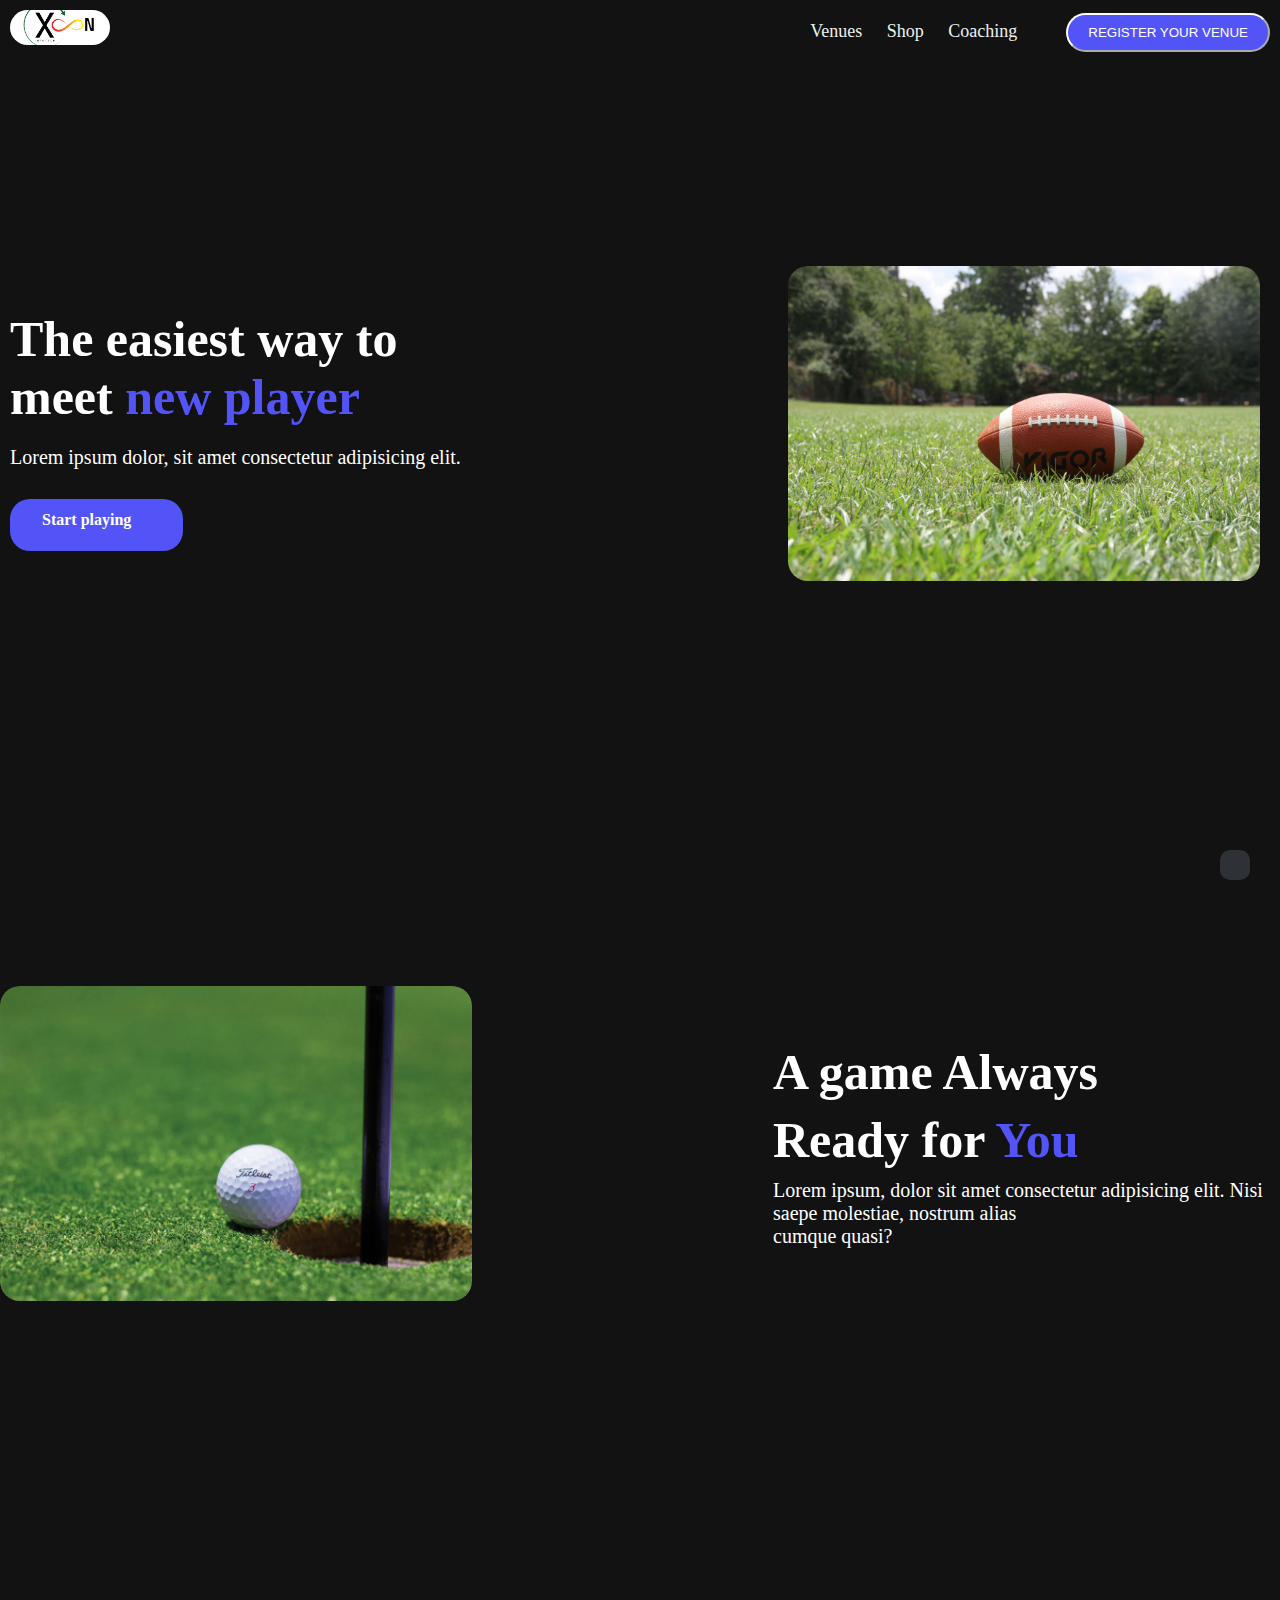
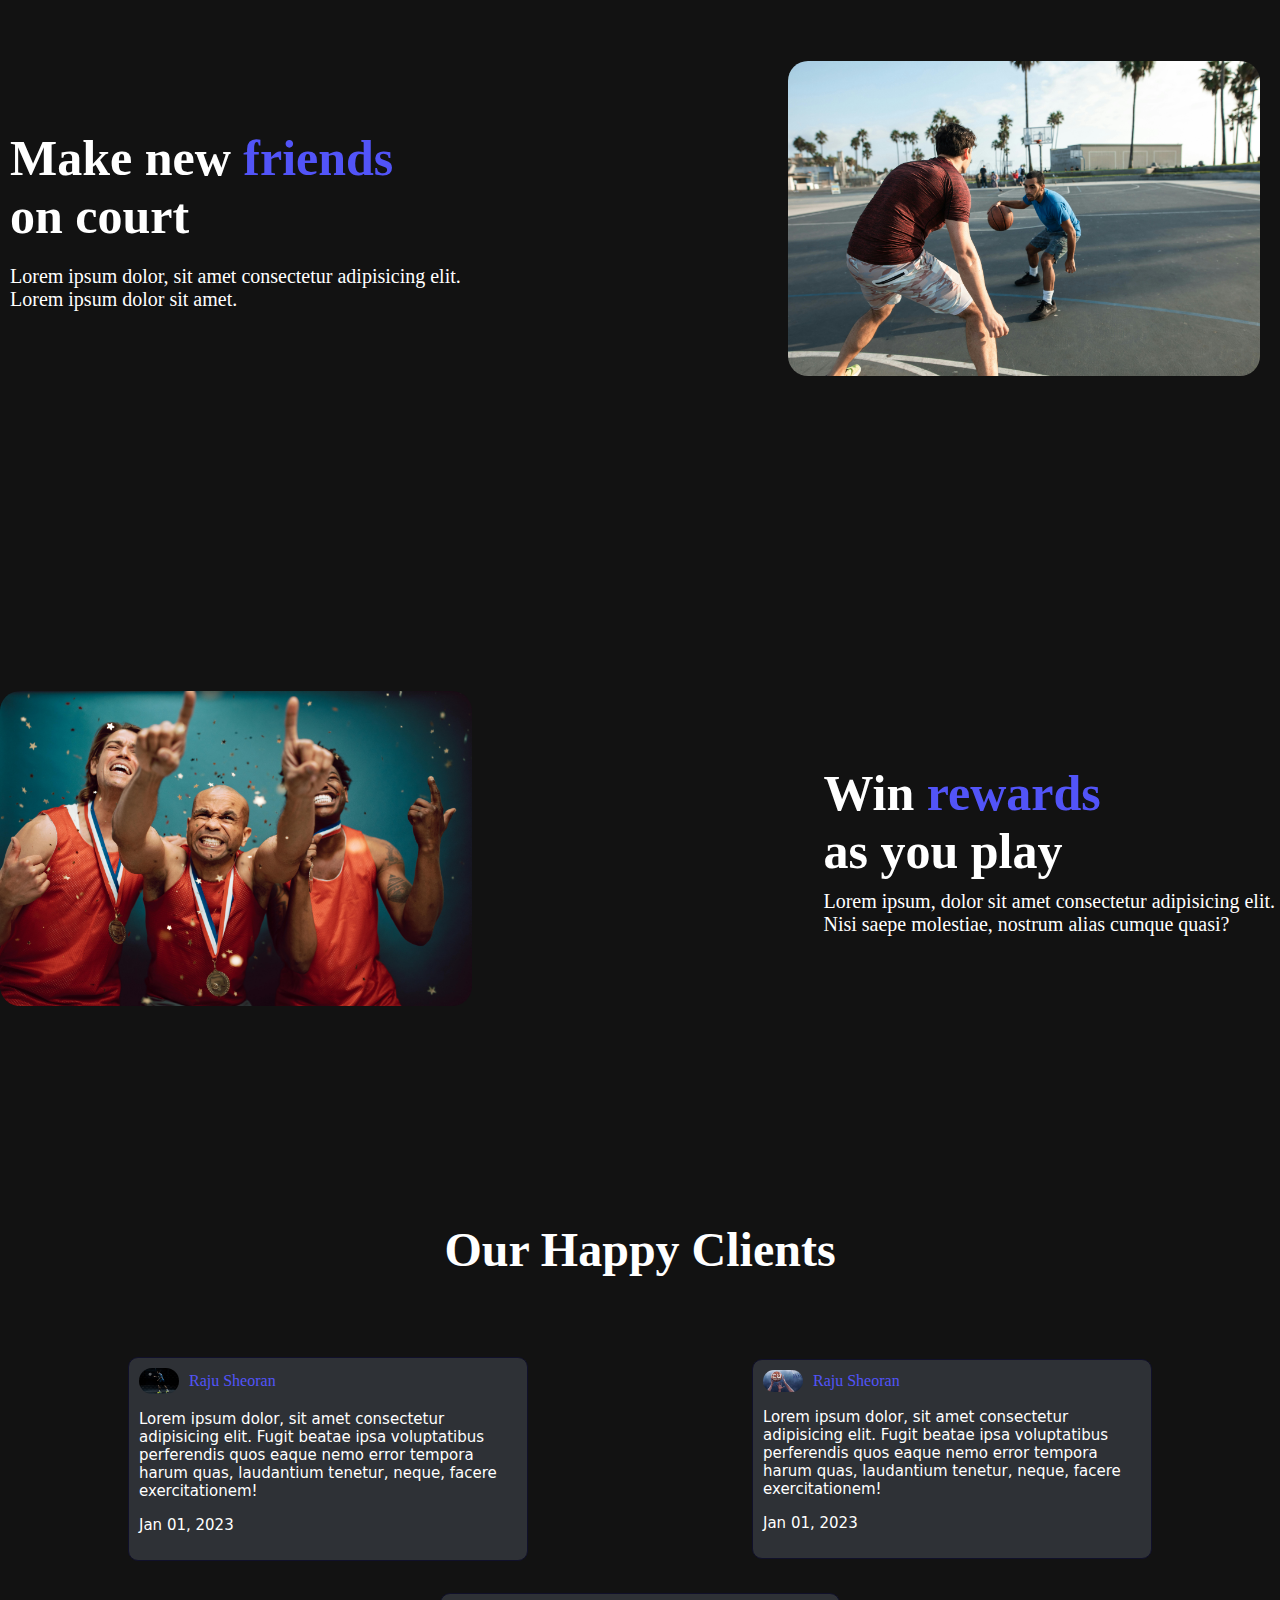
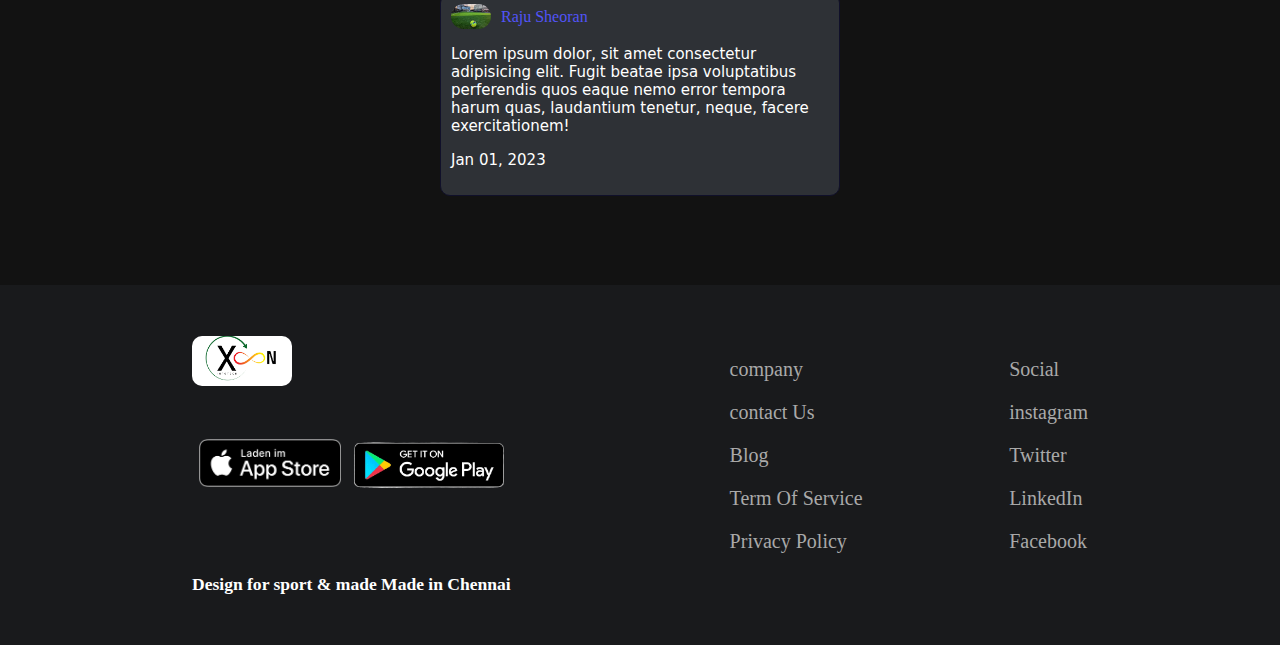
<file: index.html>
<!DOCTYPE html>
<html lang="en">

<head>
    <meta charset="UTF-8">
    <meta name="viewport" content="width=device-width, initial-scale=1.0">
    <link rel="stylesheet" href="style.css">
    <link rel="stylesheet" href="https://cdnjs.cloudflare.com/ajax/libs/font-awesome/6.2.1/css/all.min.css"
        integrity="sha512-MV7K8+y+gLIBoVD59lQIYicR65iaqukzvf/nwasF0nqhPay5w/9lJmVM2hMDcnK1OnMGCdVK+iQrJ7lzPJQd1w=="
        crossorigin="anonymous" referrerpolicy="no-referrer" />
    <link rel="stylesheet"
        href="https://maxst.icons8.com/vue-static/landings/line-awesome/line-awesome/1.3.0/css/line-awesome.min.css">
    <title>Document</title>
</head>

<body>
    <header> <!--------------------------------------------NAVBAR SECTION  ----------------------------------------->
        <div class="nav">
            <input type="checkbox" id="nav-check">
            <div class="nav-header">
                <div class="nav-title">
                    <a href="./index.html"><img src="./images/logo.png" alt=""></a>
                </div>
            </div>
            <div class="nav-btn">
                <label for="nav-check">
                    <span></span>
                    <span></span>
                    <span></span>
                </label>
            </div>

            <div class="nav-links">
                <a href="./venues.html" target="">Venues</a>
                <a href="./shop.html" target="">Shop</a>
                <a href="" target="">Coaching</a>
                <a href="" button></a>
                <a href="">
                    <button>REGISTER YOUR VENUE</button>
                </a>
            </div>
        </div>
    </header>
    <!-- ------------------------------------------------------------------------------------------------------ -->
    <div class="main">
        <div class="container">
            <div class="right">
                <h1>The easiest way to <br> meet <span>new player</span></h1>
                <p>Lorem ipsum dolor, sit amet consectetur adipisicing elit.</p>
                <a href="#contact" class="contact-button">
                    Start playing <span><i class="lab la-google-play"></i></span> <span><i
                            class="lab la-apple"></i></span> </a>
            </div>
            <div class="image">
                <img src="images/111.jpg" alt="image">
            </div>
        </div>
    </div>
    <!-- /* ------------------------Create a Scroll To Top Button-------------------------------------- */ -->

    <button onclick="topFunction()" id="myBtn" title="Go to top"><i class="las la-arrow-up"></i></button>
    <!-- ----------------------------------------------------------------------------------- -->
    <div class="main_2">
        <div class="container_2">
            <div class="image_2">
                <img src="images/222.jpg" alt="image">
            </div>
            <div class="left_1">
                <h1>A game Always</h1>
                <h1>Ready for <span>You</span></h1>
                <p>Lorem ipsum, dolor sit amet consectetur adipisicing elit. Nisi saepe molestiae, nostrum alias <br>
                    cumque quasi?</p>
            </div>
        </div>
    </div>
    <!-- -------------------------------------------------------------------------------------------------------- -->
    <div class="main_3">
        <div class="container_3">
            <div class="right_3">
                <h1>Make new <span>friends</span> <br> on court</h1>
                <p>Lorem ipsum dolor, sit amet consectetur adipisicing elit.<br> Lorem ipsum dolor sit amet.</p>
            </div>
            <div class="image_3">
                <img src="images/333.jpg" alt="image">
            </div>
        </div>
    </div>
    <!-- --------------------------------------------------------------------------------------------- -->
    <div class="main_4">
        <div class="container_4">
            <div class="image_4">
                <img src="images/444.jpg" alt="image">
            </div>
            <div class="left_4">
                <h1>Win <span>rewards</span> <br> as you play</h1>
                <p>Lorem ipsum, dolor sit amet consectetur adipisicing elit.<br> Nisi saepe molestiae, nostrum alias
                    cumque quasi?</p>
            </div>
        </div>
    </div>
    <!-- -------------------------------------REVIEWS SECTION-------------------------------- -->

    <!-- Main Container for Clients Review -->
    <div class="container_review">
        <h2> Our Happy Clients </h2>


        <!-- Clients Review Section -->
        <div class="reviewSection">

            <!-- Clients Review-1 Section Starts from Here  -->
            <div class="reviewItem">
                <div class="top">
                    <div class="clientImage">
                        <img src="./images/badminton/badminton-1.jpeg" alt="">
                        <span>Raju Sheoran</span>
                    </div>
                    <ul>
                        <li><i class="fa-solid fa-star"></i></li>
                        <li><i class="fa-solid fa-star"></i></li>
                        <li><i class="fa-solid fa-star"></i></li>
                        <li><i class="fa-regular fa-star"></i></li>
                        <li><i class="fa-regular fa-star"></i></li>
                    </ul>
                </div>
                <article>
                    <p class="review">Lorem ipsum dolor, sit amet consectetur adipisicing elit. Fugit beatae ipsa
                        voluptatibus perferendis quos eaque nemo error tempora harum quas, laudantium tenetur, neque,
                        facere exercitationem!</p>
                    <p>Jan 01, 2023</p>
                </article>
            </div>

            <!-- Clients Review-2 Section Starts from Here  -->
            <div class="reviewItem">
                <div class="top">
                    <div class="clientImage">
                        <img src="./images/baskitball/download.jpeg" alt="">
                        <span>Raju Sheoran</span>
                    </div>
                    <ul>
                        <li><i class="fa-solid fa-star"></i></li>
                        <li><i class="fa-solid fa-star"></i></li>
                        <li><i class="fa-solid fa-star"></i></li>
                        <li><i class="fa-regular fa-star"></i></li>
                        <li><i class="fa-regular fa-star"></i></li>
                    </ul>
                </div>
                <article>
                    <p class="review">Lorem ipsum dolor, sit amet consectetur adipisicing elit. Fugit beatae ipsa
                        voluptatibus perferendis quos eaque nemo error tempora harum quas, laudantium tenetur, neque,
                        facere exercitationem!</p>
                    <p>Jan 01, 2023</p>
                </article>
            </div>

            <!-- Clients Review-3 Section Starts from Here  -->
            <div class="reviewItem">
                <div class="top">
                    <div class="clientImage">
                        <img src="./images/football/download.jpeg" alt="">
                        <span>Raju Sheoran</span>
                    </div>
                    <ul>
                        <li><i class="fa-solid fa-star"></i></li>
                        <li><i class="fa-solid fa-star"></i></li>
                        <li><i class="fa-solid fa-star"></i></li>
                        <li><i class="fa-regular fa-star"></i></li>
                        <li><i class="fa-regular fa-star"></i></li>
                    </ul>
                </div>
                <article>
                    <p class="review">Lorem ipsum dolor, sit amet consectetur adipisicing elit. Fugit beatae ipsa
                        voluptatibus perferendis quos eaque nemo error tempora harum quas, laudantium tenetur, neque,
                        facere exercitationem!</p>
                    <p>Jan 01, 2023</p>
                </article>
            </div>
        </div>
    </div>
    

    <!-- .........................................END ReviewS SECTION---------------------------------- -->
    <!-- --------------------------------------------footer----------------------------------------------------- -->

    <footer class="main_last">
        <div class="container_last">
            <div class="image_last">
                <div class="first">
                    <img src="/images/logo.png" alt="image">
                </div>
                <div class="second_last">
                    <div class="second">
                        <img src="/images/app-store-de-data.png" alt="image">
                    </div>
                    <div class="third">
                        <img src="/images/google-play.png" alt="image">
                    </div>
                </div>
                <div class="heading_last">
                    <h3>Design for sport & made Made in Chennai</h3>
                </div>
            </div>

            <div class="footer_one">
                <div class="company_one">
                    <li class="color_white">company</li>
                    <li>contact Us</li>
                    <li>Blog</li>
                    <li>Term Of Service</li>
                    <li>Privacy Policy</li>
                </div>
                <div class="social_one">
                    <li class="color_white">Social</li>
                    <li>instagram</li>
                    <li>Twitter</li>
                    <li>LinkedIn</li>
                    <li>Facebook</li>
                </div>
            </div>

        </div>
    </footer>
    <script src="script.js"></script>

</body>

</html>
</file>
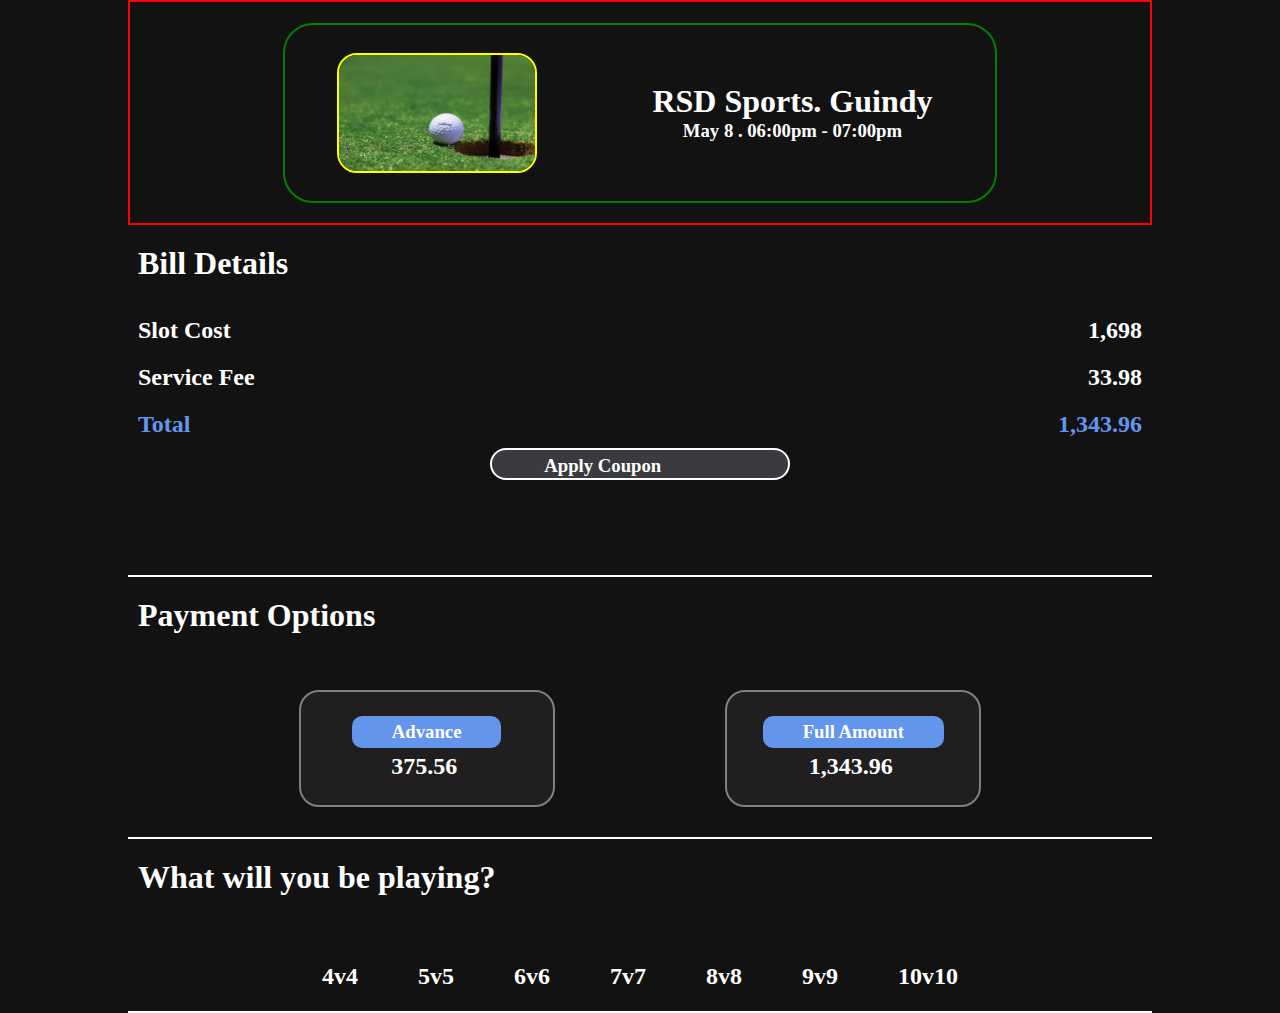
<file: add_player.html>
<!DOCTYPE html>
<html lang="en">
<head>
    <meta charset="UTF-8">
    <meta name="viewport" content="width=device-width, initial-scale=1.0">
    <link rel="stylesheet" href="./add_player.css">
    <link rel= "stylesheet" href= "https://maxst.icons8.com/vue-static/landings/line-awesome/line-awesome/1.3.0/css/line-awesome.min.css" >
    <title>Document</title>
</head>
<body>
    <div class="container_all">
        <div class="container_one">
            <div class="box">
                <div class="image">
                    <img src="./images/222.jpg" alt="">
                </div>
                <div class="headings">
                    <h1>RSD Sports. Guindy</h1>
                    <h3>May 8 . 06:00pm - 07:00pm</h3>
                </div>

            </div>
        </div>
<!-- ---------------------------------------------------------------- -->
        <div class="container_two">
            <div class="first_heading">
                <h1>Bill Details</h1>
            </div>   
        </div>
<!-- ------------------------------------------------------------------------------ -->
        <div class="container_three">
            <div class="heading_1">
                <h2>Slot Cost</h2>
                <h2>1,698</h2>
            </div>
            <div class="heading_2">
                <h2>Service Fee</h2>
                <h2>33.98</h2>
            </div>
            <div class="heading_3">
                <h2>Total</h2>
                <h2>1,343.96</h2>
            </div>
            <div class="box_2">
                <div class="coupon_section">
                    <h3><i class="las la-tags"></i>Apply Coupon</h3>
                    <h1><i class="las la-arrow-right"></i></h1>
                </div>
            </div>
        </div>

    <!-- -------------------------------------------------------------------------------------- -->
        <div class="container_four">
                <div class="heading_bill">
                    <h1>Payment Options</h1>
                </div>  
        </div>  
    <!-- -------------------------------------------------------------------------------------------- -->
        <div class="container_five">
            <div class="two_box">
                <div class="heading_box">
                    <h3>Advance</h3>
                    <h2>375.56</h2>
                </div>
            </div>
            <div class="two_box">
                <div class="heading_box">
                    <h3>Full Amount</h3>
                    <h2>1,343.96</h2>
                </div>
            </div>
        </div> 
    <!-- ----------------------------------------------------------------------------------------------------- -->
        <div class="container_six">
            <div class="heading_players">
                <h1>What will you be playing?</h1>
            </div>
        </div>
        <div class="container_seven">
            <div class="headings_all_players">
                <h2>4v4</h2>
                <h2>5v5</h2>
                <h2>6v6</h2>
                <h2>7v7</h2>
                <h2>8v8</h2>
                <h2>9v9</h2>
                <h2>10v10</h2>
            </div>
        </div>
    </div>

</body>
</html>
</file>
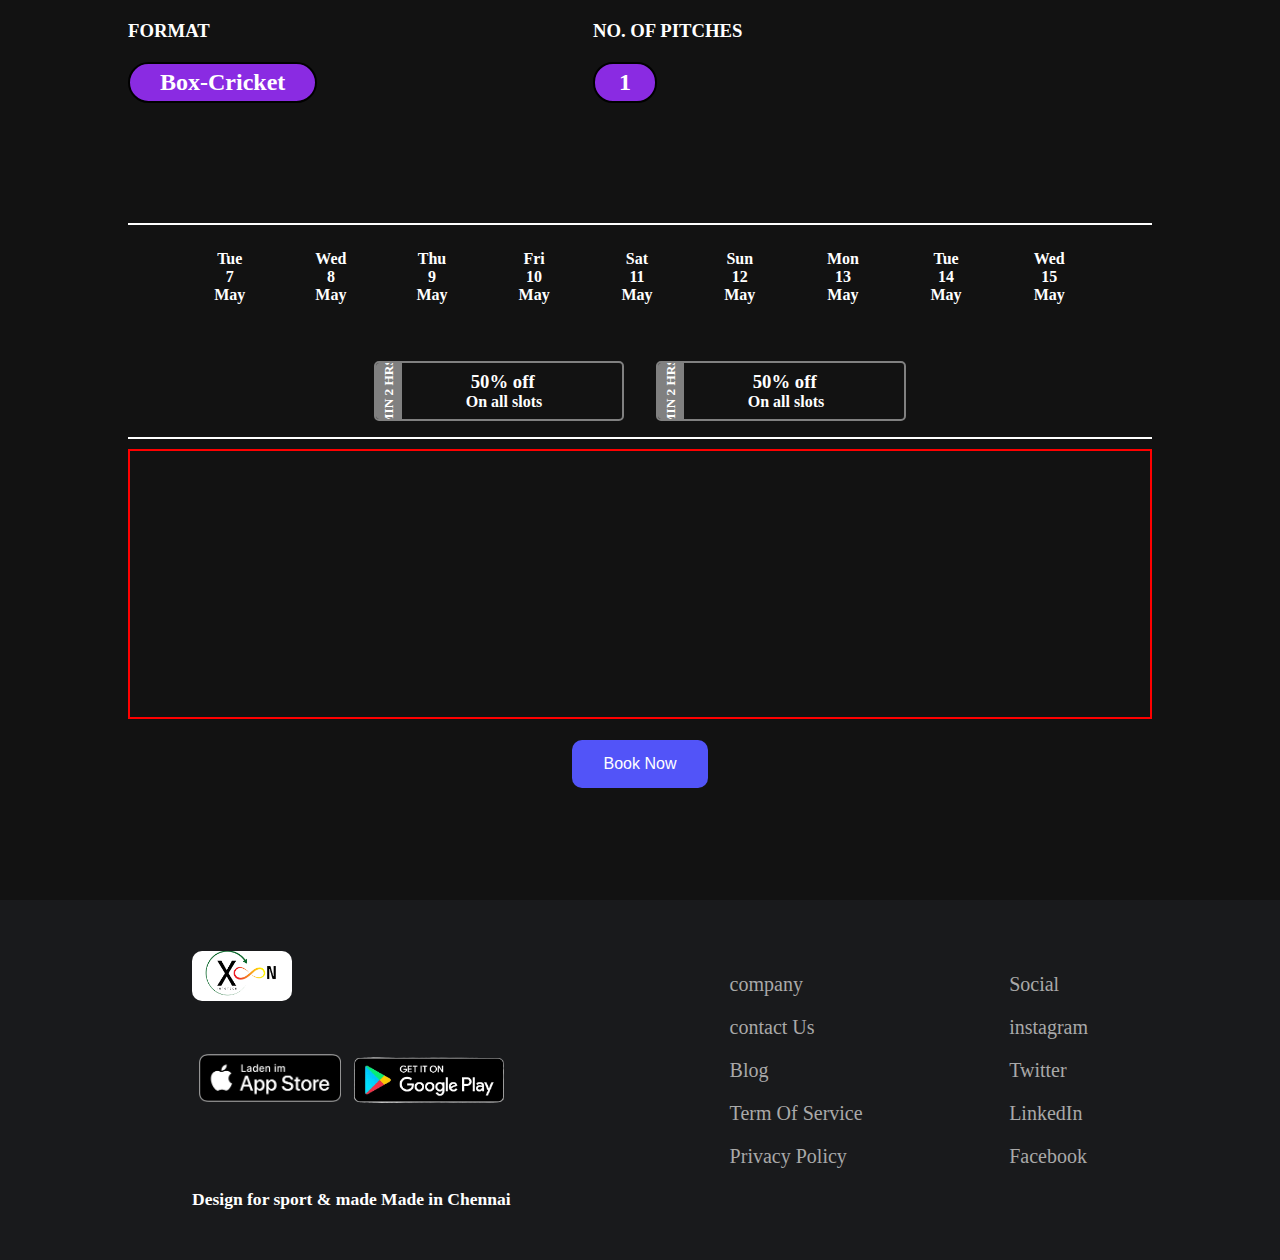
<file: booking.html>
<!DOCTYPE html>
<html lang="en">

<head>
    <meta charset="UTF-8">
    <meta name="viewport" content="width=device-width, initial-scale=1.0">
    <link rel="stylesheet" href="booking.css">
    <link rel= "stylesheet" href= "https://maxst.icons8.com/vue-static/landings/line-awesome/line-awesome/1.3.0/css/line-awesome.min.css" >
    <title>Booking-Page</title>
</head>

<body>
    <div class="main-section">
        <div class="all_container">
            <div class="container_1">
                <div class="pitch_section">
                    <div class="heading_button_one">
                        <h3>FORMAT</h3>
                        <h2>Box-Cricket</h2>
                    </div>
                    <div class="heading_button_two">
                        <h3>NO. OF PITCHES</h3>
                        <h2>1</h2>
                    </div>
                </div>
            </div>
            <div class="container_2">
                <div class="calender_section">
                    <div class="days_months">
                        <h4>Tue <br>7 May
                        </h4>
                    </div>
                    <div class="days_months">
                        <h4>Wed <br>8 May</h4>
                    </div>
                    <div class="days_months">
                        <h4>Thu <br>9 May</h4>
                    </div>
                    <div class="days_months">
                        <h4>Fri <br> 10 May</h4>
                    </div>
                    <div class="days_months">
                        <h4>Sat <br>11 May</h4>
                    </div>
                    <div class="days_months">
                        <h4>Sun <br>12 May</h4>
                    </div>
                    <div class="days_months">
                        <h4>Mon <br> 13 May</h4>
                    </div>
                    <div class="days_months">
                        <h4>Tue <br> 14 May</h4>
                    </div>
                    <div class="days_months">
                        <h4>Wed <br> 15 May</h4>
                    </div>
                </div>
            </div>
<!-- ----------------------------------------------------------- -->
            <div class="container_3">
                <div class="offer_section">
                    <div class="inner_headings">
                        <div class="offer_heading">
                            <h5>MIN 2 HRS</h5>
                        </div>
                        
                        <div class="icon">
                            <i class="las la-percentage"></i>
                        </div>
                        <div class="heading_two">
                            <h3>50% off</h3>
                            <h4>On all slots</h4>
                        </div>
                    </div>
                </div>
                <div class="offer_section">
                    <div class="inner_headings">
                        <div class="offer_heading">
                            <h5>MIN 2 HRS</h5>
                        </div>
                        
                        <div class="icon">
                            <i class="las la-percentage"></i>
                        </div>
                        <div class="heading_two">
                            <h3>50% off</h3>
                            <h4>On all slots</h4>
                        </div>
                    </div>
                </div>
            </div>
<!-- --------------------------------------------------------------->
            <div class="container_4">

            </div>
<!-- -------------------------------------------------------------------- -->
            
        </div>
        <div class="button_book">
            <a href="./add_player.html"><button>Book Now</button></a>
          </div>
    </div>


       <!-- --------------------------------------------footer----------------------------------------------------- -->

       <footer class="main_last">
        <div class="container_last">
            <div class="image_last">
                <div class="first">
                    <img src="/images/logo.png" alt="image">
                </div>
                <div class="second_last">
                    <div class="second">
                        <img src="/images/app-store-de-data.png" alt="image">
                    </div>
                    <div class="third">
                        <img src="/images/google-play.png" alt="image">
                    </div>
                </div>
                <div class="heading_last">
                    <h3>Design for sport & made Made in Chennai</h3>
                </div>
            </div>

            <div class="footer_one">
                <div class="company_one">
                    <li class="color_white">company</li>
                    <li>contact Us</li>
                    <li>Blog</li>
                    <li>Term Of Service</li>
                    <li>Privacy Policy</li>
                </div>
                <div class="social_one">
                    <li class="color_white">Social</li>
                    <li>instagram</li>
                    <li>Twitter</li>
                    <li>LinkedIn</li>
                    <li>Facebook</li>
                </div>
            </div>

        </div>
    </footer>
</body>

</html>
</file>
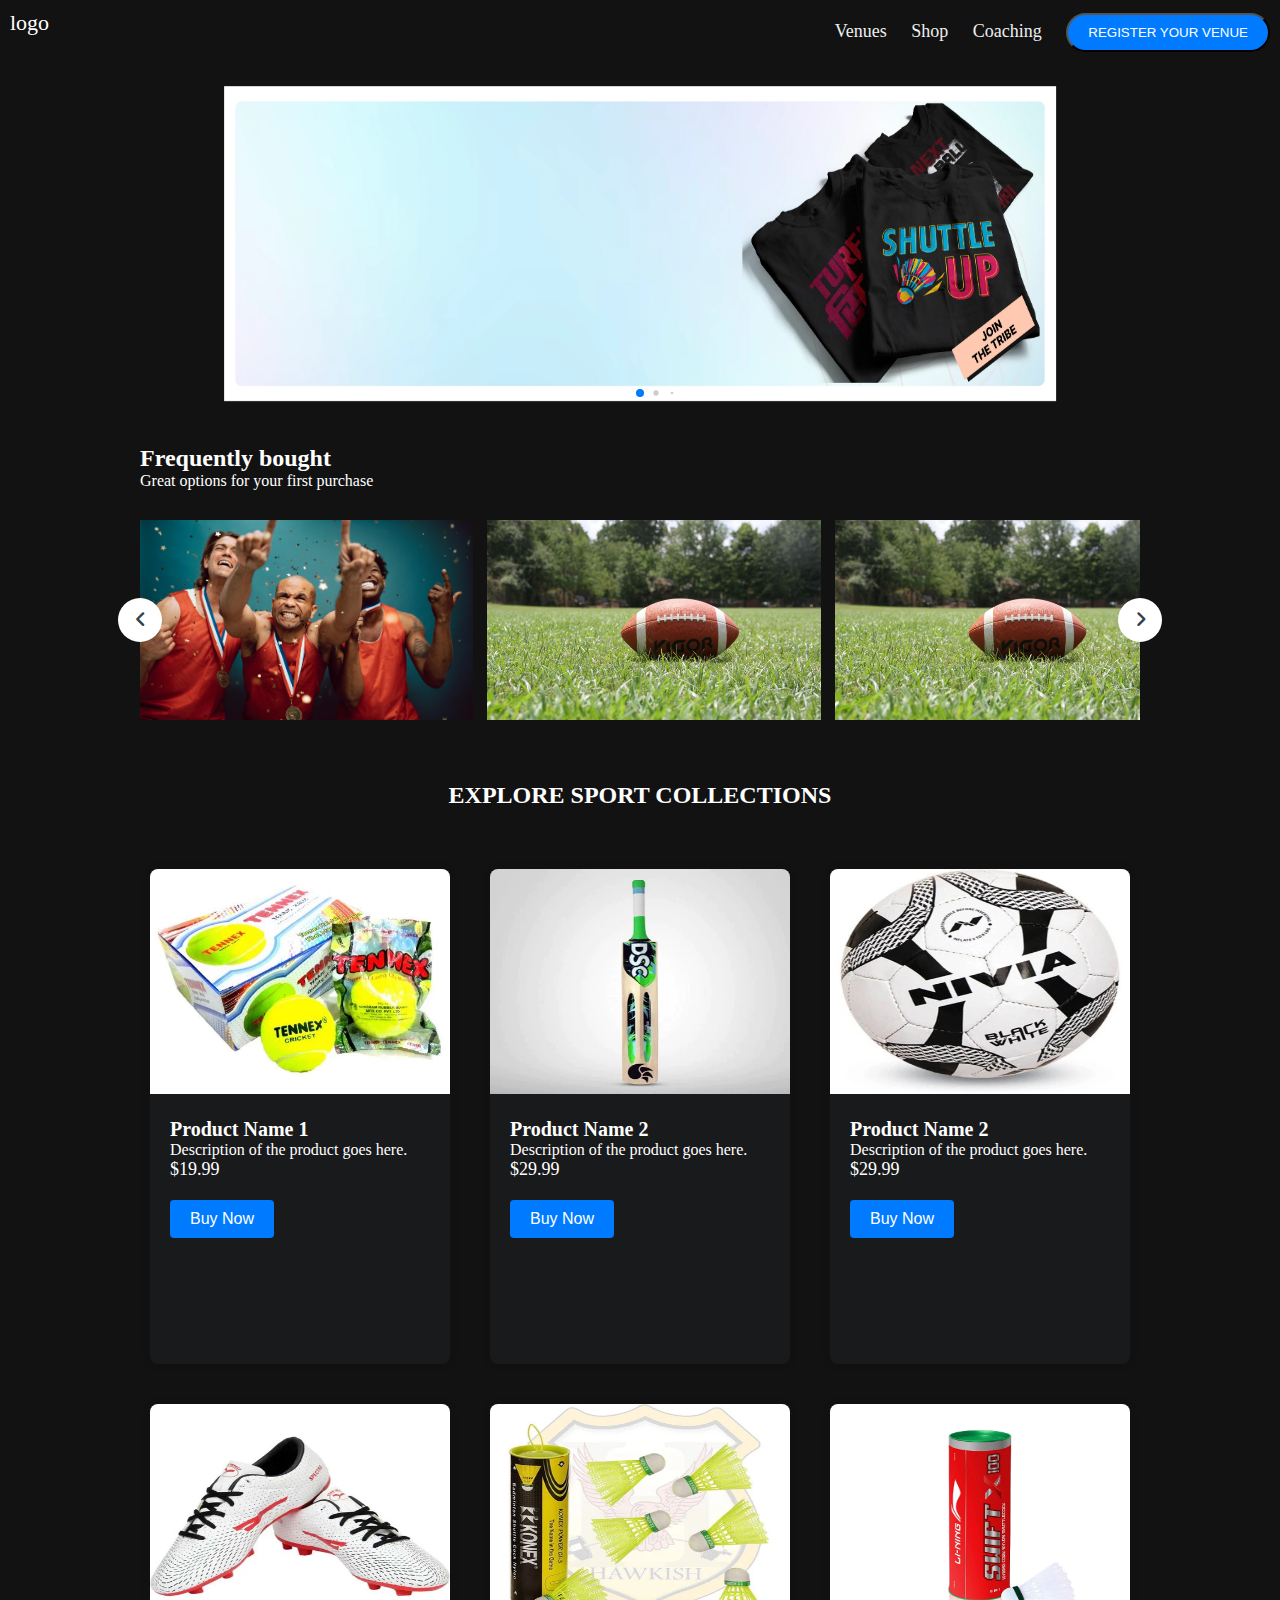
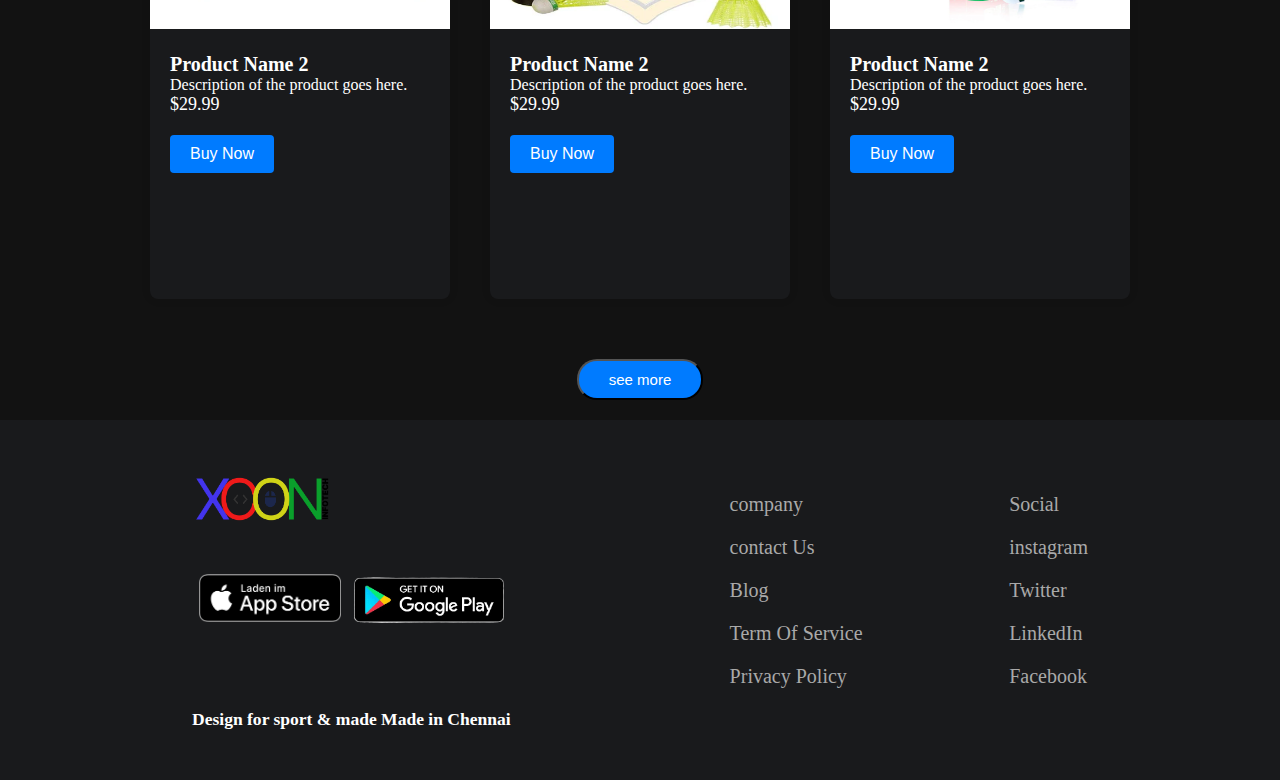
<file: shop.html>
<!DOCTYPE html>
<html lang="en">

<head>
    <meta charset="UTF-8">
    <meta name="viewport" content="width=device-width, initial-scale=1.0">
    <link rel="stylesheet" href="https://cdn.jsdelivr.net/npm/swiper@11/swiper-bundle.min.css" />
    <link rel="stylesheet" href="https://cdnjs.cloudflare.com/ajax/libs/font-awesome/6.2.0/css/all.min.css">
    <title>Shop</title>
    <link rel="stylesheet" href="shop.css">
</head>

<body>
    <header> <!--------------------------------------------NAVBAR SECTION  ----------------------------------------->
        <div class="nav">
            <input type="checkbox" id="nav-check">
            <div class="nav-header">
                <div class="nav-title">
                    <a href="./index.html">logo</a>
                </div>
            </div>
            <div class="nav-btn">
                <label for="nav-check">
                    <span></span>
                    <span></span>
                    <span></span>
                </label>
            </div>

            <div class="nav-links">
                <a href="./venues.html" target="">Venues</a>
                <a href="./shop.html" target="">Shop</a>
                <a href="" target="">Coaching</a>
                <a href="">
                    <button>REGISTER YOUR VENUE</button>
                </a>
            </div>
        </div>
    </header>
    <!-- ------------------------------------------------------------------------------------------------------ -->
    <div class="slider_container">
        <div class="sliderWrapper">
            <div class="swiper mySwiper">
                <div class="swiper-wrapper">
                    <div class="swiper-slide">
                        <img src="./images/shop/shop_1.webp" alt="image">
                    </div>

                    <div class="swiper-slide">
                        <img src="./images/shop/shop_2.webp" alt="image">
                    </div>

                    <div class="swiper-slide">
                        <img src="./images/shop/shop_3.webp" alt="image">
                    </div>
                    <div class="swiper-pagination"></div>
                </div>
            </div>
        </div>
    </div>
    <!-- ----------------------------------------------------------------------------------------------- -->
    <div class="second_slider">
        <div class="headings">
            <h2>Frequently bought</h2>
            <p>Great options for your first purchase</p>
            <div class="second_wrapper">
                <i id="left" class="fa-solid fa-angle-left"></i>
                <div class="carousel">
                    <img src="./images/444.jpg" alt="img" draggable="false">
                    <img src="./images/111.jpg" alt="img" draggable="false">
                    <img src="./images/111.jpg" alt="img" draggable="false">
                    <img src="./images/111.jpg" alt="img" draggable="false">
                    <img src="./images/111.jpg" alt="img" draggable="false">

                </div>
                <i id="right" class="fa-solid fa-angle-right"></i>
            </div>
        </div>
    </div>
    <!-- -------------------------------------------------------------- -->
    <!-- buy products -->
    <div class="main_container_buy">
        <div class="headings_buy">
            <h2>EXPLORE SPORT COLLECTIONS</h2>
        </div>
        <div class="container_buy">
            <div class="card_buy">
                <img src="./images/shop/all/card_1.webp" alt="Product 1">
                <div class="card-body">
                    <h3>Product Name 1</h3>
                    <p>Description of the product goes here.</p>
                    <div class="price">$19.99</div>
                    <button class="buy-button">Buy Now</button>
                </div>
            </div>
            <div class="card_buy">
                <img src="./images/shop/all/card_2.webp" alt="Product 2">
                <div class="card-body">
                    <h3>Product Name 2</h3>
                    <p>Description of the product goes here.</p>
                    <div class="price">$29.99</div>
                    <button class="buy-button">Buy Now</button>
                </div>
            </div>
            <div class="card_buy">
                <img src="./images/shop/all/card_3.webp" alt="Product 2">
                <div class="card-body">
                    <h3>Product Name 2</h3>
                    <p>Description of the product goes here.</p>
                    <div class="price">$29.99</div>
                    <button class="buy-button">Buy Now</button>
                </div>
            </div>
            <div class="card_buy">
                <img src="./images/shop/all/card_4.webp" alt="Product 2">
                <div class="card-body">
                    <h3>Product Name 2</h3>
                    <p>Description of the product goes here.</p>
                    <div class="price">$29.99</div>
                    <button class="buy-button">Buy Now</button>
                </div>
            </div>
            <div class="card_buy">
                <img src="./images/shop/all/card_5.webp" alt="Product 2">
                <div class="card-body">
                    <h3>Product Name 2</h3>
                    <p>Description of the product goes here.</p>
                    <div class="price">$29.99</div>
                    <button class="buy-button">Buy Now</button>
                </div>
            </div>
            <div class="card_buy">
                <img src="./images/shop/all/card_6.webp" alt="Product 2">
                <div class="card-body">
                    <h3>Product Name 2</h3>
                    <p>Description of the product goes here.</p>
                    <div class="price">$29.99</div>
                    <button class="buy-button">Buy Now</button>
                </div>
            </div>
        </div>
        <div class="button_more">
            <a href="#"><button>see more</button></a>
        </div>

    </div>
    <!-- .........................................END ReviewS SECTION---------------------------------- -->
    <!-- ------------------------------------------------------------------------------------------------- -->
    <footer class="main_last">
        <div class="container_last">
            <div class="image_last">
                <div class="first">
                    <img src="./images/Frame 10.png" alt="image">
                </div>
                <div class="second_last">
                    <div class="second">
                        <img src="./images/app-store-de-data.png" alt="image">
                    </div>
                    <div class="third">
                        <img src="./images/google-play.png" alt="image">
                    </div>
                </div>
                <div class="heading_last">
                    <h3>Design for sport & made Made in Chennai</h3>
                </div>
            </div>

            <div class="footer_one">
                <div class="company_one">
                    <li class="color_white">company</li>
                    <li>contact Us</li>
                    <li>Blog</li>
                    <li>Term Of Service</li>
                    <li>Privacy Policy</li>
                </div>
                <div class="social_one">
                    <li class="color_white">Social</li>
                    <li>instagram</li>
                    <li>Twitter</li>
                    <li>LinkedIn</li>
                    <li>Facebook</li>
                </div>
            </div>
        </div>
    </footer>
    <!-- ------------------------------------------------------------------------------------------------------ -->
    <script src="https://cdn.jsdelivr.net/npm/swiper@11/swiper-bundle.min.js"></script>

    <!-- Initialize Swiper -->
    <script>
        var swiper = new Swiper(".mySwiper", {
            pagination: {
                el: ".swiper-pagination",
                dynamicBullets: true,
            },
        });
    </script>
    <script src="shop.js"></script>
</body>

</html>
</file>
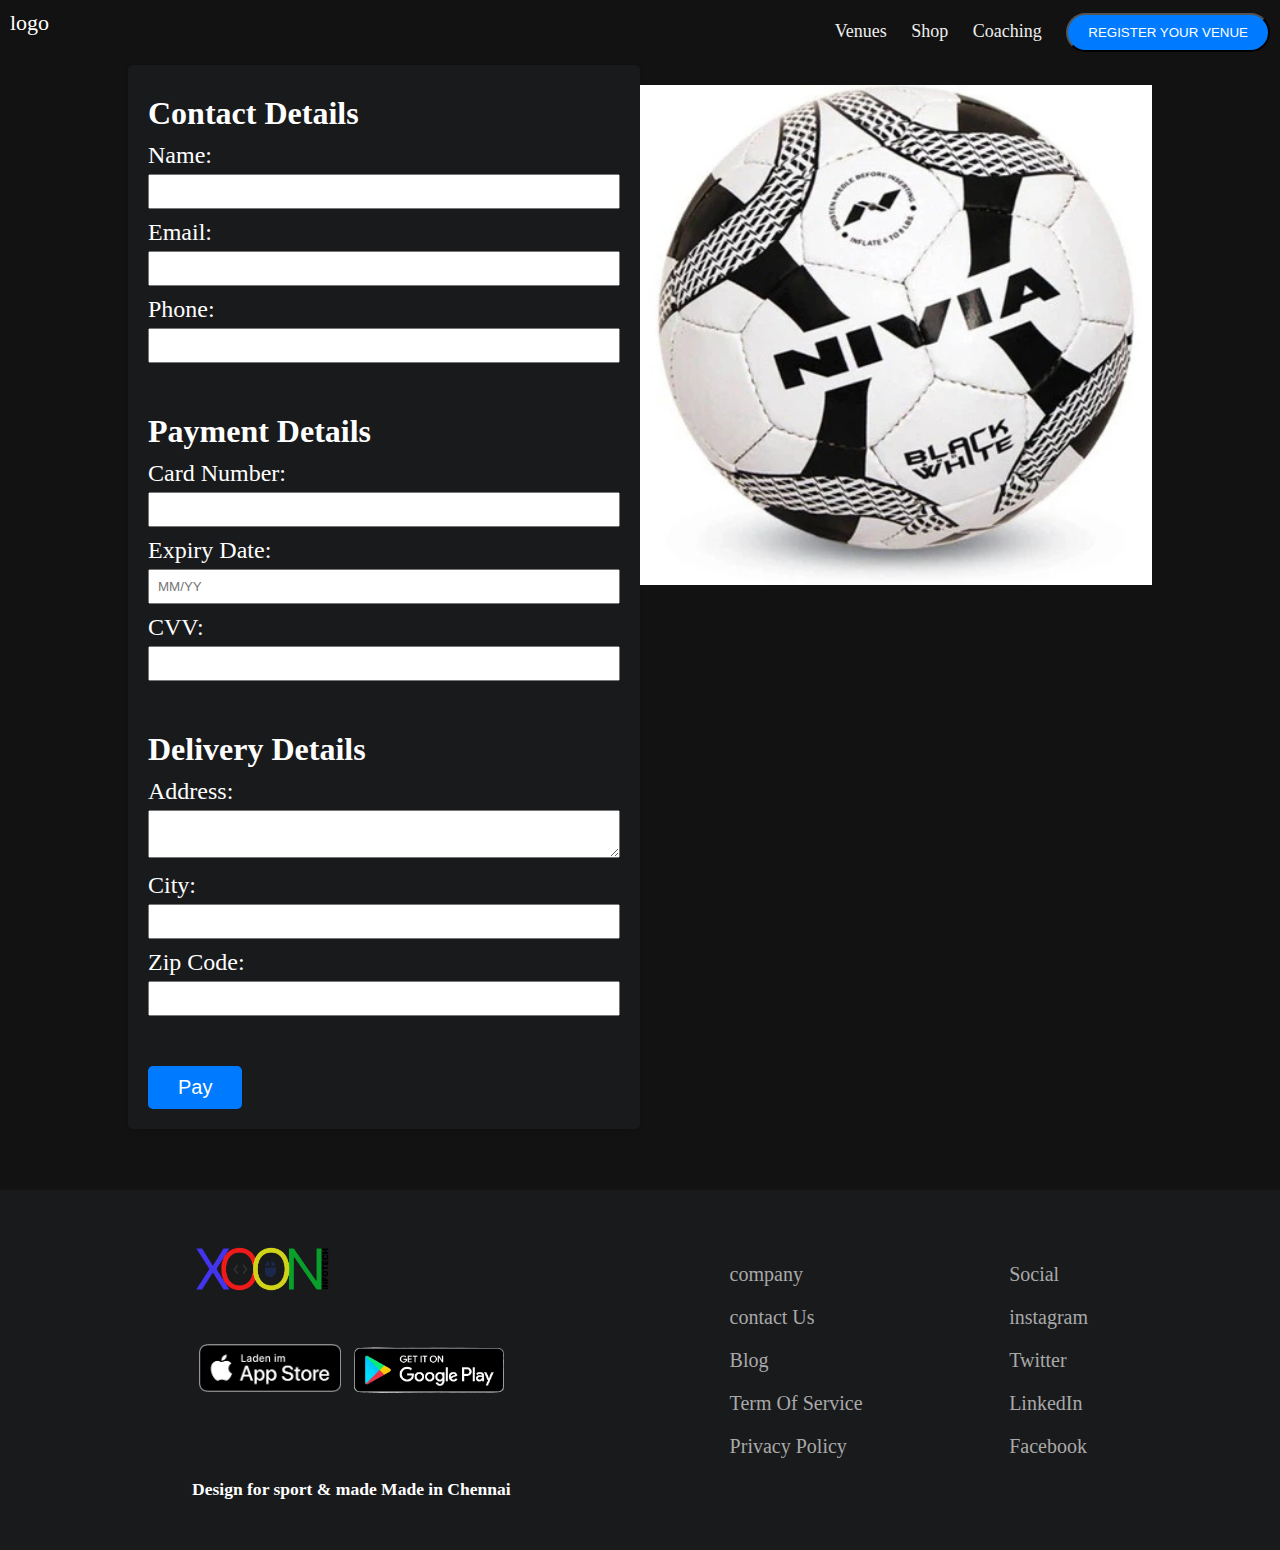
<file: shop_payment.html>
<!DOCTYPE html>
<html lang="en">
<head>
    <meta charset="UTF-8">
    <meta name="viewport" content="width=device-width, initial-scale=1.0">
    <link rel="stylesheet" href="shop_payment.css">
    <title>payment</title>
</head>
<body>
    <header>  <!--------------------------------------------NAVBAR SECTION  ----------------------------------------->
        <div class="nav">
            <input type="checkbox" id="nav-check">
            <div class="nav-header">
              <div class="nav-title">
                <a href="./index.html">logo</a>
              </div>
            </div>
            <div class="nav-btn">
              <label for="nav-check">  
                <span></span>
                <span></span>
                <span></span>
              </label>
            </div>
            <div class="nav-links">
              <a href="./venues.html" target="">Venues</a>
              <a href="./shop.html" target="">Shop</a>
              <a href="" target="">Coaching</a>
             
              <a href="">
                <button>REGISTER YOUR VENUE</button>
              </a>
              
            </div>
          </div>
    </header>




<!-- -------------------------------------main section------------------------------------ -->
    <div class="main_pay">
        <div class="container_pay">
            <div class="side_left">
                <div class="container_buy">
                    <div class="contact-details">
                        <h2>Contact Details</h2>
                        <label for="name">Name:</label>
                        <input type="text" id="name" name="name" required>
                        <label for="email">Email:</label>
                        <input type="email" id="email" name="email" required>
                        <label for="phone">Phone:</label>
                        <input type="tel" id="phone" name="phone" required>
                    </div>
                    <div class="payment_section">
                        <div class="payment-details">
                            <h2>Payment Details</h2>
                            <label for="card">Card Number:</label>
                            <input type="text" id="card" name="card" required>
                            <label for="expiry">Expiry Date:</label>
                            <input type="text" id="expiry" name="expiry" placeholder="MM/YY" required>
                            <label for="cvv">CVV:</label>
                            <input type="text" id="cvv" name="cvv" required>
                        </div>
                    </div>
                    <div class="delivery_section">
                        <div class="delivery-details">
                            <h2>Delivery Details</h2>
                            <label for="address">Address:</label>
                            <textarea id="address" name="address" required></textarea>
                            <label for="city">City:</label>
                            <input type="text" id="city" name="city" required>
                            <label for="zipcode">Zip Code:</label>
                            <input type="text" id="zipcode" name="zipcode" required>
                        </div>
                    </div>
                    <button onclick="submitForm()">Pay</button>
                </div>
            </div>
            <div class="side_right">
                <div class="images_pay">
                    <img src="./images/shop/all/card_3.webp" alt="">
                </div>
                <div class="order_details">
                    <!-- <h1>GRASSHOPPER Clubman Cricket Leather Ball</h1> -->
                </div>
            </div>
        </div>
    </div>

    
<!-- .........................................END ReviewS SECTION---------------------------------- -->
    <!-- ------------------------------------------------------------------------------------------------- -->

    <footer class="main_last">
        <div class="container_last">
            <div class="image_last">
                <div class="first">
                    <img src="/images/Frame 10.png" alt="image">
                </div>
                <div class="second_last">
                    <div class="second">
                        <img src="/images/app-store-de-data.png" alt="image">
                    </div>
                    <div class="third">
                        <img src="/images/google-play.png" alt="image">
                    </div>
                </div>
                <div class="heading_last">
                    <h3>Design for sport & made Made in Chennai</h3>
                </div>
            </div>

            <div class="footer_one">
                <div class="company_one">
                    <li class="color_white">company</li>
                    <li>contact Us</li>
                    <li>Blog</li>
                    <li>Term Of Service</li>
                    <li>Privacy Policy</li>
                </div>
                <div class="social_one">
                    <li class="color_white">Social</li>
                    <li>instagram</li>
                    <li>Twitter</li>
                    <li>LinkedIn</li>
                    <li>Facebook</li>
                </div>
            </div>

        </div>
    </footer>
    <script src="shop_payment.js"></script>
</body>
</html>
</file>
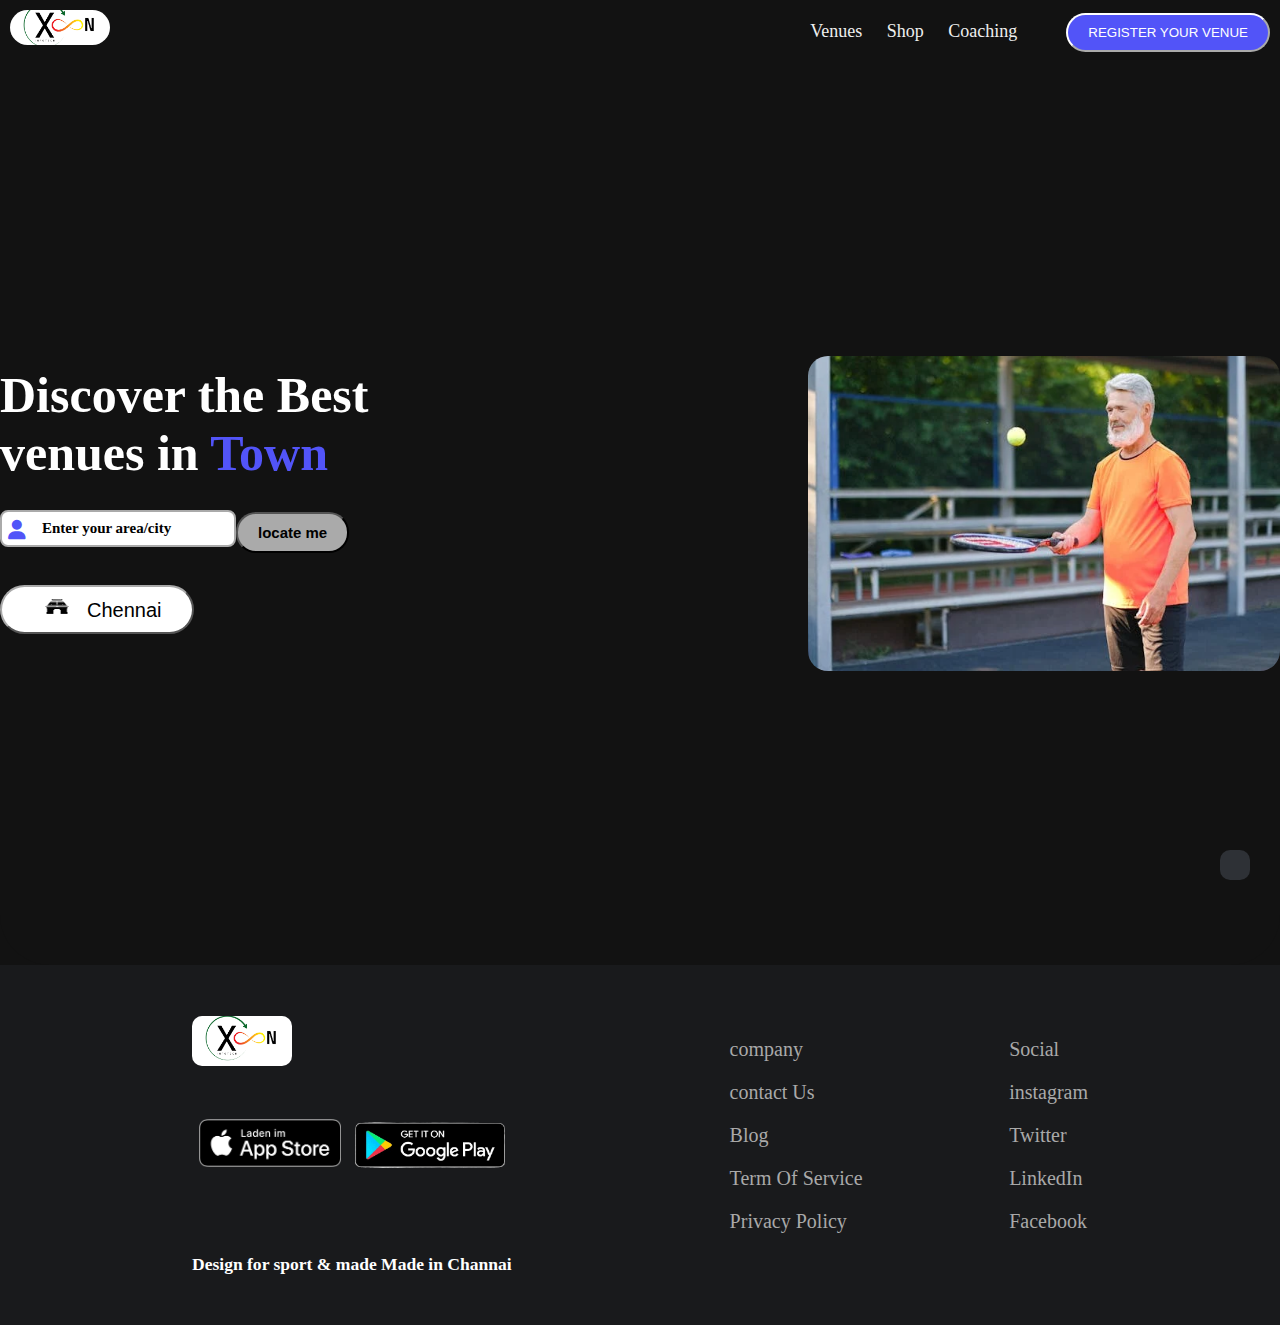
<file: venues.html>
<!DOCTYPE html>
<html lang="en">

<head>
    <meta charset="UTF-8">
    <meta name="viewport" content="width=device-width, initial-scale=1.0">
    <link rel="stylesheet" href="venues.css">
    <link rel="stylesheet" href="https://cdnjs.cloudflare.com/ajax/libs/font-awesome/4.7.0/css/font-awesome.min.css">
    <link rel="stylesheet" href="https://cdnjs.cloudflare.com/ajax/libs/font-awesome/6.5.2/css/all.min.css">
    <link rel="stylesheet"
    href="https://maxst.icons8.com/vue-static/landings/line-awesome/line-awesome/1.3.0/css/line-awesome.min.css">
    <title>Document</title>
</head>

<body>
    <header> <!--------------------------------------------NAVBAR SECTION  ----------------------------------------->
        <div class="nav">
            <input type="checkbox" id="nav-check">
            <div class="nav-header">
                <div class="nav-title">
                    <a href="./index.html"><img src="./images/logo.png" alt=""></a>
                </div>
            </div>
            <div class="nav-btn">
                <label for="nav-check">
                    <span></span>
                    <span></span>
                    <span></span>
                </label>
            </div>

            <div class="nav-links">
                <a href="./venues.html" target="">Venues</a>
                <a href="./shop.html" target="">Shop</a>
                <a href="" target="">Coaching</a>
                <a href="" button></a>
                <a href="">
                    <button>REGISTER YOUR VENUE</button>
                </a>
            </div>
        </div>
    </header>

    <!-- ------------------------------------------------------------------------- -->
    <div class="main">
        <div class="container">
            <div class="headings">
                <h1>Discover the Best <br> venues in <span>Town</span></h1>
                <div class="input_with_button">
                    <div class="inputWithIcon">
                        <input type="text" placeholder="Enter your area/city">
                        <i class="fa fa-user fa-lg fa-fw" aria-hidden="true"></i>
                    </div>
                    <div class="button_area">
                        <a href=""><button>locate me</button></a>
                    </div>
                </div>

                <div class="button_loction">
                    <a href="chennai.html"><button><span><img src="./images/temple.png"
                                    alt=""></span>Chennai</button></a>
                </div>
            </div>
            <div class="image">
                <img src="images/v111.webp" alt="image">
            </div>
        </div>
    </div>

     <!-- /* ------------------------Create a Scroll To Top Button-------------------------------------- */ -->

     <button onclick="topFunction()" id="myBtn" title="Go to top"><i class="las la-arrow-up"></i></button>

    <!-- -----------------------------------------------------------------? -->

    <footer class="main_last">
        <div class="container_last">
            <div class="image_last">
                <div class="first">
                    <img src="/images/logo.png" alt="image">
                </div>
                <div class="second_last">
                    <div class="second">
                        <img src="/images/app-store-de-data.png" alt="image">
                    </div>
                    <div class="third">
                        <img src="/images/google-play.png" alt="image">
                    </div>
                </div>
                <div class="heading_last">
                    <h3>Design for sport & made Made in Channai</h3>
                </div>
            </div>

            <div class="footer_one">
                <div class="company_one">
                    <li class="color_white">company</li>
                    <li>contact Us</li>
                    <li>Blog</li>
                    <li>Term Of Service</li>
                    <li>Privacy Policy</li>
                </div>
                <div class="social_one">
                    <li class="color_white">Social</li>
                    <li>instagram</li>
                    <li>Twitter</li>
                    <li>LinkedIn</li>
                    <li>Facebook</li>
                </div>
            </div>

        </div>
    </footer>
<script src="script.js"></script>
</body>

</html>
</file>
<file: style.css>
* {
    margin: 0;
    padding: 0;
    box-sizing: border-box;
}

body {
    margin: 0px;
    font-family: 'segoe ui';
    background-color: rgb(18, 18, 18);
}

.nav {
    height: 50px;
    width: 100%;
    background-color: rgb(18, 18, 18);
    position: relative;
}

.nav-title a {
    text-decoration: none;
    color: #fff;
}
.nav-title img{
    width: 100px;
    height: 35px;
    object-fit: cover;
    border-radius: 20px;
}

.nav>.nav-header {
    display: inline;
}

.nav>.nav-header>.nav-title {
    display: inline-block;
    font-size: 22px;
    color: #fff;
    padding: 10px 10px 10px 10px;
}

.nav>.nav-btn {
    display: none;
}

.nav>.nav-links {
    display: inline;
    float: right;
    font-size: 18px;
}

.nav>.nav-links>a {
    display: inline-block;
    padding: 13px 10px 13px 10px;
    text-decoration: none;
    color: #efefef;
}

.nav>.nav-links>a:hover {
    background-color: rgba(0, 0, 0, 0.3);
    border-bottom: 3px solid rgb(82, 84, 248);
}

.nav>#nav-check {
    display: none;
}

.nav>.nav-links button {
    padding: 10px 20px;
    background-color: rgb(82, 84, 248);
    color: #fff;
    border-radius: 20px;
    border-color: #fff;
}

@media (max-width:750px) {
    .nav>.nav-btn {
        display: inline-block;
        position: absolute;
        right: 0px;
        top: 0px;
    }

    .nav>.nav-btn>label {
        display: inline-block;
        width: 50px;
        height: 50px;
        padding: 13px;
    }

    .nav>.nav-btn>label:hover,
    .nav #nav-check:checked~.nav-btn>label {
        background-color: rgba(0, 0, 0, 0.3);
    }

    .nav>.nav-btn>label>span {
        display: block;
        width: 25px;
        height: 10px;
        border-top: 2px solid #eee;
    }

    .nav>.nav-links {
        position: absolute;
        display: block;
        width: 100%;
        background-color: #333;
        height: 0px;
        transition: all 0.3s ease-in;
        overflow-y: hidden;
        top: 50px;
        left: 0px;
    }

    .nav>.nav-links>a {
        display: block;
        width: 100%;
    }

    .nav>#nav-check:not(:checked)~.nav-links {
        height: 0px;
    }

    .nav>#nav-check:checked~.nav-links {
        height: calc(100vh - 50px);
        overflow-y: auto;
    }
}

/* --------------------------------------------------------------------END NAVBAR---------------------------------------------- */

.main {
    display: flex;
    justify-content: center;
    align-items: center;
    width: 100%;
    min-height: 80vh;
}

.container {
    display: flex;
    justify-content: space-between;
    align-items: center;
    min-height: 70vh;
    width: 70%;}

.right {
    display: flex;
    align-items: flex-start;
    justify-content: center;
    flex-direction: column;  
}

.right h1 {
    padding: 10px;
    font-size: 50px;
    color: #fff;
}
.contact-button span i{
    margin-left: 10px;
}
.contact-button span i{
    color: #fff;
    font-size: 25px;
}

.right p {
    padding: 10px;
    font-size: 20px;
    color: #fff;
}
.contact-button {
    border: none;
    display: flex;
    border-radius: 0.375rem;
    background-color: #5254f8;
    color: white;
    transform: all 0.1s;
    padding: 0.75rem 2.0rem;
    font-size: 1rem;
    font-weight: 600;
    text-decoration: none;
    margin-top: 20px;
    margin-left: 10px;
    border-radius: 20px;
}

.image {
    margin-right: 20px;
}

.image img {
    height: 35vh;
    border-radius: 20px;
}
/* ------------------------Create a Scroll To Top Button-------------------------------------- */
#myBtn {
   
    position: fixed; /* Fixed/sticky position */
    bottom: 20px; /* Place the button at the bottom of the page */
    right: 30px; /* Place the button 30px from the right */
    z-index: 99; /* Make sure it does not overlap */
    border: none; /* Remove borders */
    outline: none; /* Remove outline */
    background-color: rgb(46, 49, 54); /* Set a background color */
    color: white; /* Text color */
    cursor: pointer; /* Add a mouse pointer on hover */
    padding: 15px; /* Some padding */
    border-radius: 10px; /* Rounded corners */
    font-size: 18px; /* Increase font size */
    color: white;
   
  }
  #myBtn i{
    font-size: 30px;
  }
  #myBtn:hover {
    background-color: #555; /* Add a dark-grey background on hover */
  }
/* ------------------------------------------------------------------ */

@media screen and (max-width:1400px) {
    .container{
        min-height: 70vh;
        width: 100%; 
        /* border: 2px solid red; */
    }
}
@media screen and (max-width:950px) {
    .image img {
        height: 30vh;
    }
    .right {
        width: 40%;
    }
    .right h1 {
        font-size: 40px;
    }
}
@media screen and (max-width:750px) {
    .container {
        display: flex;
        flex-direction: column;
        justify-content: center;
        align-items: center;  
        padding: 10px;
    }
    .right {
        width: 100%;
    }
    .image {
        margin-right: 0px;
        display: flex;
        justify-content: center;
        align-items: center;
        width: 100%;
        margin-top: 20px;
    }
    .image img {
        width: 100%;
        height: 30vh;
        
    }
}

/* --------------------------------------------------- */

.main_2 {
    display: flex;
    justify-content: center;
    align-items: center;
    width: 100%;
    min-height: 80vh;
    /* border: 2px solid red; */
}

.container_2 {
    display: flex;
    justify-content: space-between;
    align-items: center;
    min-height: 70vh;
    width: 70%;
    /* border: 2px solid red; */
}

.image_2 img {
    height: 35vh;
    border-radius: 20px;
}

.left_1 {
    display: flex;
    align-items: flex-start;
    justify-content: center;
    flex-direction: column;
    width: 40%;
}

.left_1 h1 {
    font-size: 50px;
    padding: 5px;
    color: #fff;
}

.left_1 p {
    font-size: 20px;
    padding: 5px;
    color: #fff;
}



@media screen and (max-width:1400px) {
    .container_2{
        min-height: 70vh;
        width: 100%; 
        /* border: 2px solid red; */
    }
}
@media screen and (max-width:950px) {
    .image_2 img {
        height: 30vh;
    }
    .left_1 {
        width: 40%;
    }
    .left_1 h1 {
        font-size: 40px;
    }
}
@media screen and (max-width:750px) {
    .container_2 {
        display: flex;
        flex-direction: column;
        justify-content: center;
        align-items: center; 
        flex-direction: column-reverse; 
        padding: 10px;
    }
    .left_1 {
        width: 100%;
    }
    .image_2 {
        margin-right: 0px;
        display: flex;
        justify-content: center;
        align-items: center;
        width: 100%;
        margin-bottom: 20px;
    }
    .image_2 img {
        width: 100%;
        height: 30vh;
        margin-top: 20px;
        
    }
}









/* -------------------------------------------------------- */

.main_3 {
    display: flex;
    justify-content: center;
    align-items: center;
    width: 100%;
    min-height: 60vh;
}

.container_3 {
    display: flex;
    justify-content: space-between;
    align-items: center;
    min-height: 70vh;
    width: 70%;
}

.right_3 {
    display: flex;
    align-items: flex-start;
    justify-content: center;
    flex-direction: column;
    /* margin-left: 120px; */
}

.right_3 h1 {
    padding: 10px;
    font-size: 50px;
    color: #fff;
}

.right_3 p {
    font-size: 20px;
    color: #fff;
}

span {
    color: #5254f8;

}

.right_3 p {
    padding: 10px;
    color: #fff;
}

.image_3 {
    margin-right: 20px;
}

.image_3 img {
    height: 35vh;
    border-radius: 20px;
}


@media screen and (max-width:1400px) {
    .container_3{
        min-height: 70vh;
        width: 100%; 
        /* border: 2px solid red; */
    }
}
@media screen and (max-width:950px) {
    .image_3 img {
        height: 30vh;
    }
    .right_3 {
        width: 40%;
    }
    .right_3 h1 {
        font-size: 40px;
    }
}
@media screen and (max-width:750px) {
    .container_3 {
        display: flex;
        flex-direction: column;
        justify-content: center;
        align-items: center;  
        padding: 10px;
    }
    .right_3 {
        width: 100%;
    }
    .image_3 {
        margin-right: 0px;
        display: flex;
        justify-content: center;
        align-items: center;
        width: 100%;
        margin-top: 20px;
    }
    .image_3 img {
        width: 100%;
        height: 30vh;
        
    }
}



/* ------------------------------------------------------- */

.main_4 {
    display: flex;
    justify-content: center;
    align-items: center;
    width: 100%;
    min-height: 60vh;
}

.container_4 {
    display: flex;
    justify-content: space-between;
    align-items: center;
    min-height: 70vh;
    width: 70%;
}

.image_4 img {
    height: 35vh;
    border-radius: 20px;
}

.left_4 {
    display: flex;
    align-items: flex-start;
    justify-content: center;
    flex-direction: column;
    /* margin-left: 120px; */
}

.left_4 h1 {
    font-size: 50px;
    padding: 5px;
    color: #fff;
}

.left_4 p {
    font-size: 20px;
    padding: 5px;
    color: #fff;
}



@media screen and (max-width:1400px) {
    .container_4{
        min-height: 70vh;
        width: 100%; 
        /* border: 2px solid red; */
    }
}
@media screen and (max-width:950px) {
    .image_4 img {
        height: 30vh;
    }
    .left_4 {
        width: 40%;
        
    }
    .left_4 h1 {
        font-size: 40px;
    }
}
@media screen and (max-width:750px) {
    .container_4 {
        display: flex;
        flex-direction: column-reverse;
        justify-content: center;
        align-items: center;  
        padding: 10px;
    }
    .left_4 {
        width: 100%;
    }
    .image_4 {
        margin-right: 0px;
        display: flex;
        justify-content: center;
        align-items: center;
        width: 80%;
        margin-bottom: 20px;
    }
    .image_4{
        width: 100%;
    }
    .image_4 img {
        width: 100%;
        height: 30vh; 
    }
}
/* --------------------------REVIEWS SECTION---------------------------------- */


.container_review {
    width: 100%;
    height: 80vh;
    color: white;
    display: flex;
    align-items: center;
    flex-direction: column;
    justify-content: center;
    /* border: 2px solid red; */
}

.container_review h2 {
    font-size: 3rem;
    margin-bottom: 3rem;
    text-align: center;
    color: #fff;
}

.description {
    text-align: center;
    width: 43%;
}

.clientImage {
    display: flex;
    flex-direction: row;
    align-items: center;
}

.clientImage span {
    margin-left: 10px;
    color: #5254f8;
}

.clientImage img {
    width: 40px;
    border-radius: 50px;
}

.reviewSection {
    padding: 1rem;
    display: flex;
    flex-wrap: wrap;
    align-items: center;
    justify-content: space-around;
}

.reviewItem {
    width: 400px;
    height: auto;
    padding: 10px;
    margin: 1rem;
    cursor: pointer;
    border-radius: 10px;
    background-color: rgb(46, 49, 54);
    border: 1px solid #10102a;
    transition: all .2s linear;
}

.reviewItem:hover {
    border-color: aqua;
    transform: scale(1.01);
    background-color: #090921;
    box-shadow: 0 0px 5px 0px #cbc0c0;
}

.top {
    margin-bottom: 1rem;
    display: flex;
    flex-direction: row;
    align-items: center;
    justify-content: space-between;
}

.top ul {
    display: flex;
    list-style: none;
}

.top ul li {
    padding-left: 4px;
}
.top ul li i{
    color: goldenrod;
}


article p {
    font-size: 15px;
    font-weight: 100;
    margin-bottom: 1rem;
    font-family: system-ui;
}
@media screen and (max-width:900px) {
    .container_review {
        height: 100vh;
    }
}
@media screen and (max-width:700px) {
    .container {
        height: auto;
        padding: 10px;
    }

    .description {
        width: 90%;
    }
}

@media screen and (max-width:375px) {
    .container_review{
        height: 115vh;
    }
    .container_review h2{
       font-size: 40px;
    }
    .reviewSection {
        padding: 0;
        min-height: auto;
    }

    .reviewItem {
        width: 100%;
        /* height: 30vh; */
        margin: .5rem 1rem;
    }

    .clientImage {
        margin-bottom: 0.6rem;
       
       
    }

    .top {
        align-items: center;
        flex-direction: row;
        justify-content: space-between;
    }
}
/* ---------------------------END REVIEW SECTION----------------------------- */

/* ------------------------------------------------------ */
/* footer */

.main_last {
    width: 100%;
    min-height: 40vh;
    /* border: 2px solid red; */
    display: flex;
    justify-content: center;
    align-items: center;
    background-color: rgb(25, 26, 28);
}

.container_last {
    display: flex;
    justify-content: space-between;
    align-items: center;
    width: 70%;
}

.first img {
    height: 50px;
    width: 100px;
    border-radius: 10px;
    object-fit: cover;
}

.second_last {
    display: flex;
    flex-direction: row;
    justify-content: space-around;
}

.second img {
    height: 80px;
    margin-top: 33px;
}

.third img {
    height: 150px;
    margin-bottom: 15px
}

.heading_last {
    font-size: 15px;
    color: white;
    margin-top: 15px;
}

.footer_one {
    display: flex;
    flex-direction: row;
    justify-content: space-between;
    align-items: center;
    width: 40%;
}


.company_one li {
    list-style: none;
    padding-bottom: 20px;
    font-size: 20px;
    color: darkgrey;
    display: flex;
    justify-content: space-between;

}

.social_one li {
    list-style: none;
    padding-bottom: 20px;
    font-size: 20px;
    color: darkgrey;
    display: flex;
    justify-content: space-between;
}

.color_white {
    color: white;
}

@media screen and (max-width:850px) {
    .main_last {
        width: 100%;
        background-color: rgb(25, 26, 28);
    }
    .container_last {
        width: 100%;
    }
}

@media screen and (max-width:750px) {
    .main_last{
        /* padding: 10px; */
    }
    .image_last {
        width: 100%;
    }

    .heading_last {
        margin-bottom: 50px;
    }
    .footer_one {
       
        width: 100%;
    }
    .container_last {
        display: flex;
        flex-direction: column;
    }

}
</file>
<file: add_player.css>
*{
    margin: 0;
    padding: 0;
    box-sizing: border-box;
}

body {
    margin: 0px;
    font-family: 'segoe ui';
    background-color: rgb(18, 18, 18);
}
.container_all{
    height: auto;
    width: 100%;
    display: flex;
    align-items: center;
    justify-content: flex-start;
    flex-direction: column;
}
.container_one{
    height: 25vh;
    width: 80%;
    display: flex;
    justify-content: center;
    align-items: center;
    flex-direction: column;
    border : 2px solid red;
}
.box{
    height: 20vh;
    width: 70%;
    border: 2px solid green;
    display: flex;
    justify-content: space-around;
    align-items: center;
    border-radius:30px ;
}
.image img{
    height: 120px;
    width: 200px;
    display: flex;
    justify-content: center;
    align-items: center;
    border-radius: 20px;
    border: 2px solid yellow;
}
.headings{
    color: #fff;
    display: flex;
    justify-content: center;
    align-items: center;
    flex-direction: column;
    padding: 10px;
}
/* ------------------------------------------------ */

.container_two{
    height: 8vh;
    width: 80%;
    display: flex;
    flex-direction: column;
    margin-top:10px ;
}
.first_heading{
    color: #fff;
    padding: 10px;
}
.container_three{
    height: 30vh;
    width: 80%;
    border-bottom: 2px solid #fff;
  
}
.heading_1{
    color: #fff;
    display: flex;
    justify-content: space-between;
    padding: 10px;
}
.heading_2{
    color: #fff;
    display: flex;
    justify-content: space-between;
    padding: 10px;
}
.heading_3{
    color:cornflowerblue;
    display: flex;
    justify-content: space-between;
    padding: 10px;
}
.box_2{
    display: flex;
    justify-content: center;
    align-items: center;
}
.coupon_section{
    color: #fff;
    border: 2px solid #fff;
    height: auto;
    width: 300px;
    display: flex;
    justify-content: space-around;
    align-items: center;
    flex-direction: row;
    border-radius: 30px;
    background-color: rgb(58, 59, 62);
}
.coupon_section h3 i{
    font-size: 25px;
    color: cornflowerblue;
    padding-left: 10px;
  
}
/* ------------------------------------------------------------- */
.container_four{
    height: 8vh;
    width: 80%;
    margin-top: 10px;
}
.heading_bill{
    color: #fff;
    padding: 10px;
}
/* ------------------------------------------ */
.container_five{
    height: 20vh;
    width: 80%;
    border-bottom: 2px solid white;
    display: flex;
    justify-content: space-evenly;
    align-items: center;
}
.two_box{
    height: 13vh;
    width: 25%;
    border: 2px solid gray;
    border-radius: 20px;
    display: flex;
    justify-content: center;
    align-items:center;
    background-color: rgb(32, 30, 30);
}
.heading_box{
    color: #fff;  
}
.heading_box h3{
    padding: 5px 40px; 
    background-color:cornflowerblue; 
    border-radius: 10px;
}
.heading_box h2{
    padding: 5px 5px 0px 0px; 
    display: flex;
    align-items: center;
    justify-content: center;
}
.two_box:hover{
    border-color: cornflowerblue;
}
/* -------------------------------------------------- */
.container_six{
    height: 8vh;
    width: 80%;
    /* border: 2px solid white; */
    margin-top:10px ;   
}
.heading_players{
    color: #fff;
    padding: 10px;
}
/* ------------------------------------------------------------- */
.container_seven{
    height: 8vh;
    width: 80%;
    border-bottom: 2px solid white;
    display: flex;
    justify-content: center;
    align-items: center;
    margin-top:20px ;   

}
.headings_all_players{
    display: flex;
    color: #fff;  
    padding: 0px 10px;
}
.headings_all_players h2{
    padding: 0px 30px;

}
.headings_all_players h2:hover{
    background-color: cornflowerblue;
    border-radius: 10px;
}
</file>
<file: booking.css>
*{
    margin: 0;
    padding: 0;
    box-sizing: border-box;
}

body {
    margin: 0px;
    font-family: 'segoe ui';
    background-color: rgb(18, 18, 18);
}
.main-section{
    height: 100vh;
    width: 100%;
}
.all_container{
    display: flex;
    align-items: center;
    justify-content: flex-start;
    flex-direction: column;
    min-height: 80vh;
    width: 100%;
}
.container_1{
    height: 25vh;
    width: 80%;
    display: flex;
    flex-direction: column;
    border-bottom: 2px solid #fff;
}
.pitch_section{
    display: flex;
    justify-content: space-between;
    align-items: center;
    /* border: 2px solid red; */
    width: 60%;
}
.heading_button_one h3{
    padding: 20px 0px;
    color: #fff;
}
.heading_button_one h2{
    border: 2px solid black;
    padding: 5px 30px;
    border-radius: 50px;
    color: #fff;
    background-color: blueviolet;


}
.heading_button_two h3{
    padding: 20px 0px;
    color: #fff;

}
.heading_button_two  h2{
    border: 2px solid black;
    width: 30px;
    border-radius: 20px;
    padding: 5px 30px;
    display: flex;
    justify-content: center;
    align-items: center;
    color: #fff;
    background-color: blueviolet;  
}
/* -----------------------container_2---------------------------------------- */

.container_2{
    height: 10vh;
    width: 80%;
    display: flex;
    flex-direction: column;
    margin-top: 10px;
    justify-content: stretch;
    align-items: center;

}
.calender_section{
    display: flex;
    flex-direction: row;
    justify-self: center;
    align-items: center;  
    width: 90%; 
}
.days_months{
    padding: 10px 30px; 
    text-align: center;
}
.days_months h4{
   color: #fff;
   padding: 5px;
}
.days_months h4:hover{
    background-color: blueviolet;
 }

/* ---------------------------------------------------- */
.container_3{
    min-height: 10vh;
    width: 80%;
    border-bottom: 2px solid #fff;
    display: flex;
    flex-direction: row;
    justify-content: center;
    align-items: center;
    margin-top: 20px;
}
.inner_headings{
    display: flex;
    flex-direction:row ;
    color: #fff;
    width: auto;
    position: relative;
    justify-content: center;
    align-items: center;
    width: 250px;
    border: 2px solid gray;
    height: 60px;
    border-radius: 5px;
    overflow: hidden;
    position: relative;
    margin: 1rem;
}
.offer_heading{
    display: flex;
    justify-content: center;
    align-items: center;
    position: absolute;
    left: -15%;
    transform: rotate(-90deg);
    background-color: gray;
}
.offer_heading h5{
    padding: 5px;
    padding-left: 15px;
    width: 100px;
    
}
.heading_two{
    margin: 0rem .5rem;
}
.icon i{
    padding: 5px;
    font-size: 40px;
    color: blueviolet   ;
}
.heading_two h3{
    padding:  0px 5px;
}
/* -------------------------------------------------- */
.container_4{
    height: 30vh;
    width: 80%;
    display: flex;
    flex-direction: column;
    border-bottom: 2px solid #fff;
    border: 2px solid red;
    margin-top: 10px;
}
/* -------------------------------------------------------- */
.button_book{
    padding-bottom: 20px;
    display: flex;
    justify-content: center;
    align-items: center;
    margin-top: 20px;
}
.button_book button {
    color: white;
    background-color: #5254f8;
    border: none;
    padding: 15px 32px;
    text-align: center;
    text-decoration: none;
    display: inline-block;
    font-size: 16px;
    border-radius: 10px;
}


/* ------------------------------------------------------ */
/* footer */

.main_last {
    width: 100%;
    min-height: 40vh;
    /* border: 2px solid red; */
    display: flex;
    justify-content: center;
    align-items: center;
    background-color: rgb(25, 26, 28);
}

.container_last {
    display: flex;
    justify-content: space-between;
    align-items: center;
    width: 70%;
}

.first img {
    height: 50px;
    width: 100px;
    border-radius: 10px;
    object-fit: cover;
}

.second_last {
    display: flex;
    flex-direction: row;
    justify-content: space-around;
}

.second img {
    height: 80px;
    margin-top: 33px;
}

.third img {
    height: 150px;
    margin-bottom: 15px
}

.heading_last {
    font-size: 15px;
    color: white;
    margin-top: 15px;
}

.footer_one {
    display: flex;
    flex-direction: row;
    justify-content: space-between;
    align-items: center;
    width: 40%;
}


.company_one li {
    list-style: none;
    padding-bottom: 20px;
    font-size: 20px;
    color: darkgrey;
    display: flex;
    justify-content: space-between;

}

.social_one li {
    list-style: none;
    padding-bottom: 20px;
    font-size: 20px;
    color: darkgrey;
    display: flex;
    justify-content: space-between;
}

.color_white {
    color: white;
}

@media screen and (max-width:850px) {
    .main_last {
        width: 100%;
        background-color: rgb(25, 26, 28);
    }
    .container_last {
        width: 100%;
    }
}

@media screen and (max-width:750px) {
    .main_last{
        /* padding: 10px; */
    }
    .image_last {
        width: 100%;
    }

    .heading_last {
        margin-bottom: 50px;
    }
    .footer_one {
       
        width: 100%;
    }
    .container_last {
        display: flex;
        flex-direction: column;
    }

}
</file>
<file: shop.css>
*{
    margin: 0;
    padding: 0;
    box-sizing: border-box;
  }
  body{
    margin: 0px;
    font-family: 'segoe ui';
    background-color: rgb(18, 18, 18);
  }
  
.nav {
    height: 50px;
    width: 100%;
    background-color: rgb(18, 18, 18); 
    position: relative;

}
.nav-title a{
    text-decoration: none;
    color: #fff;
}

.nav>.nav-header {
    display: inline;
}

.nav>.nav-header>.nav-title {
    display: inline-block;
    font-size: 22px;
    color: #fff;
    padding: 10px 10px 10px 10px;
}

.nav>.nav-btn {
    display: none;
}

.nav>.nav-links {
    display: inline;
    float: right;
    font-size: 18px;
}

.nav>.nav-links>a {
    display: inline-block;
    padding: 13px 10px 13px 10px;
    text-decoration: none;
    color: #efefef;
}

.nav>.nav-links>a:hover {
    background-color: rgba(0, 0, 0, 0.3);
}

.nav>#nav-check {
    display: none;
}

.nav>.nav-links button {
    padding: 10px 20px;
    background-color: #007bff;
    color: #fff;
    border-radius: 20px;
}

@media (max-width:750px) {
    .nav>.nav-btn {
        display: inline-block;
        position: absolute;
        right: 0px;
        top: 0px;
    }

    .nav>.nav-btn>label {
        display: inline-block;
        width: 50px;
        height: 50px;
        padding: 13px;
    }

    .nav>.nav-btn>label:hover,
    .nav #nav-check:checked~.nav-btn>label {
        background-color: rgba(0, 0, 0, 0.3);
    }

    .nav>.nav-btn>label>span {
        display: block;
        width: 25px;
        height: 10px;
        border-top: 2px solid #eee;
    }

    .nav>.nav-links {
        position: absolute;
        display: block;
        width: 100%;
        background-color: #333;
        height: 0px;
        transition: all 0.3s ease-in;
        overflow-y: hidden;
        top: 50px;
        left: 0px;
    }

    .nav>.nav-links>a {
        display: block;
        width: 100%;
    }

    .nav>#nav-check:not(:checked)~.nav-links {
        height: 0px;
    }

    .nav>#nav-check:checked~.nav-links {
        height: calc(100vh - 50px);
        overflow-y: auto;
    }
}
/* ----------------------------end nav----------------------------------- */

  .slider_container{
    display: flex;
    justify-content: center;
    align-items: center;
    width: 100%;
    height: 40vh;
    /* border: 2px solid red; */

  }
  .sliderWrapper{
    width: 70%;
    height: 40vh;
    display: flex;
    justify-content: center;
    align-items: center;
    /* border: 2px solid red; */
  }
  .swiper-slide{
    
  }
  .swiper-slide img{
    width: 100%;
    padding: 0px 2rem;
    height: 35vh;
  }
  
  /* -------------------------------------------------------------------------- */
  .second_slider{
    display: flex;
    justify-content: center;
    align-items: center;
    /* border: 2px solid red; */
    margin-top: 20px;
  }
  .headings h2{
    color: #fff;
  }
  .headings p{
    color: #fff;
  }
  
  .second_wrapper{
    display: flex;
    max-width: 1000px;
    position: relative;
    margin-top: 30px;
    /* border: 2px solid red; */
    display: flex;
    align-items: center;
    justify-content: center;

  }
  .second_wrapper i{
    top: 50%;
    height: 44px;
    width: 44px;
    color: #343F4F;
    cursor: pointer;
    font-size: 1.15rem;
    position: absolute;
    text-align: center;
    line-height: 44px;
    background: #fff;
    border-radius: 50%;
    transform: translateY(-50%);
    transition: transform 0.1s linear;
  }
  .second_wrapper i:active{
    transform: translateY(-50%) scale(0.9);
  }
  .second_wrapper i:hover{
    background: #f2f2f2;
  }
  .second_wrapper i:first-child{
    left: -22px;
    /* display: none; */
  }
  .second_wrapper i:last-child{
    right: -22px;
  }
  .second_wrapper .carousel{
    font-size: 0px;
    cursor: pointer;
    overflow: hidden;
    white-space: nowrap;
    scroll-behavior: smooth;
  }
  .carousel.dragging{
    cursor: grab;
    scroll-behavior: auto;
  }
  .carousel.dragging img{
    pointer-events: none;
  }
  .carousel img{
    height: 200px;
    object-fit: cover;
    user-select: none;
    margin-left: 14px;
    width: calc(100% / 3);
  }
  .carousel img:first-child{
    margin-left: 0px;
  }
  @media screen and (max-width: 900px) {
    .carousel img{
      width: calc(100% / 2);
    }
  }
  @media screen and (max-width: 550px) {
    .carousel img{
      width: 100%;
    }
  }
  
  /* -----------------------------------------------
  buy product */
  .main_container_buy{
    /* border: 2px solid red; */
    margin-top: 30px;
  }
  .headings_buy{
    display: flex;
    justify-content: center;
    align-items: center;
  }
  .headings_buy h2{
    margin-top: 2rem;

  }
  
  .container_buy {
    display: flex;
    justify-content: center;
    align-items: center;
    flex-wrap: wrap;
    padding: 20px;
    /* border: 2px solid red; */
    margin-top: 20px;
  }
  
  .headings_buy{
    color: #fff;
  }
  .card_buy {
    width: 300px;
    height: 55vh;
    margin: 20px;
    background-color: rgb(25, 26, 28);
    border-radius: 8px;
    box-shadow: 0px 0px 10px rgba(0, 0, 0, 0.1);
    /* border: 2px solid red; */
  
  }
  
  .card_buy img {
    width: 100%;
    height: 25vh;
    border-top-left-radius: 8px;
    border-top-right-radius: 8px;
  }
  
  .card-body {
    padding: 20px;
  }
  
  .card-body h3 {
    margin-top: 0;
    font-size: 20px;
    color: #fff;
  }
  
  .card-body p {
    color: #fff;
  }
  
  .price {
    font-size: 18px;
    color: #fff;
    margin-bottom: 20px;
  }
  
  .buy-button {
    background-color: #007bff;
    color: #fff;
    border: none;
    padding: 10px 20px;
    font-size: 16px;
    border-radius: 4px;
    cursor: pointer;
    transition: background-color 0.3s ease;
  }
  
  .buy-button:hover {
    background-color: #0056b3;
  }
  
  .button_more{
    display: flex;
    justify-content: center;
    align-items: center;
    padding: 20px 0px;
  }
  .button_more button{
    padding: 10px 30px;
    font-size: 15px;
    text-decoration: none;
    background-color: #007bff;
    color: white;
    transition: background-color 0.3s ease;
    border-radius: 20px;

  }
  .button_more button:hover {
    background-color: #062549;
  }
  
  
  /* ---------------------------END REVIEW SECTION----------------------------- */
  
  /* ------------------------------------------------------ */
  /* footer */
  
  .main_last {
    width: 100%;
    min-height: 40vh;
    /* border: 2px solid red; */
    display: flex;
    justify-content: center;
    align-items: center;
    background-color: rgb(25, 26, 28);
  }
  
  .container_last {
    display: flex;
    justify-content: space-between;
    align-items: center;
    width: 70%;
  }
  
  .first img {
    height: 50px;
  }
  
  .second_last {
    display: flex;
    flex-direction: row;
    justify-content: space-around;
  }
  
  .second img {
    height: 80px;
    margin-top: 33px;
  }
  
  .third img {
    height: 150px;
    margin-bottom: 15px
  }
  
  .heading_last {
    font-size: 15px;
    color: white;
    margin-top: 15px;
  }
  
  .footer_one {
    display: flex;
    flex-direction: row;
    justify-content: space-between;
    align-items: center;
    width: 40%;
  }
  
  
  .company_one li {
    list-style: none;
    padding-bottom: 20px;
    font-size: 20px;
    color: darkgrey;
    display: flex;
    justify-content: space-between;
  
  }
  
  .social_one li {
    list-style: none;
    padding-bottom: 20px;
    font-size: 20px;
    color: darkgrey;
    display: flex;
    justify-content: space-between;
  }
  
  .color_white {
    color: white;
  }
  
  @media screen and (max-width:850px) {
    .main_last {
        width: 100%;
        background-color: rgb(25, 26, 28);
    }
    .container_last {
        width: 100%;
    }
  }
  
  @media screen and (max-width:750px) {
    .image_last {
        width: 100%;
    }
  
    .heading_last {
        margin-bottom: 50px;
    }
    .footer_one {
       
        width: 100%;
    }
    .container_last {
        display: flex;
        flex-direction: column;
    }
  
  }
</file>
<file: shop_payment.css>
*{
    margin: 0;
    padding: 0;
    box-sizing: border-box;
}


body {
    margin: 0px;
    font-family: 'segoe ui';
    background-color: rgb(18, 18, 18);
}
/* ------------------navbar---------------------------- */
.nav {
    height: 60px;
    width: 100%;
    background-color: rgb(18, 18, 18); 
    position: relative;

}
.nav-title a{
    text-decoration: none;
    color: #fff;
}

.nav>.nav-header {
    display: inline;
}

.nav>.nav-header>.nav-title {
    display: inline-block;
    font-size: 22px;
    color: #fff;
    padding: 10px 10px 10px 10px;
}

.nav>.nav-btn {
    display: none;
}

.nav>.nav-links {
    display: inline;
    float: right;
    font-size: 18px;
}

.nav>.nav-links>a {
    display: inline-block;
    padding: 13px 10px 13px 10px;
    text-decoration: none;
    color: #efefef;
}

.nav>.nav-links>a:hover {
    background-color: rgba(0, 0, 0, 0.3);
}

.nav>#nav-check {
    display: none;
}

.nav>.nav-links button {
    padding: 10px 20px;
    background-color: #007bff;
    color: #fff;
    border-radius: 20px;
}

@media (max-width:750px) {
    .nav>.nav-btn {
        display: inline-block;
        position: absolute;
        right: 0px;
        top: 0px;
    }

    .nav>.nav-btn>label {
        display: inline-block;
        width: 50px;
        height: 50px;
        padding: 13px;
    }

    .nav>.nav-btn>label:hover,
    .nav #nav-check:checked~.nav-btn>label {
        background-color: rgba(0, 0, 0, 0.3);
    }

    .nav>.nav-btn>label>span {
        display: block;
        width: 25px;
        height: 10px;
        border-top: 2px solid #eee;
    }

    .nav>.nav-links {
        position: absolute;
        display: block;
        width: 100%;
        background-color: #333;
        height: 0px;
        transition: all 0.3s ease-in;
        overflow-y: hidden;
        top: 50px;
        left: 0px;
    }

    .nav>.nav-links>a {
        display: block;
        width: 100%;
    }

    .nav>#nav-check:not(:checked)~.nav-links {
        height: 0px;
    }

    .nav>#nav-check:checked~.nav-links {
        height: calc(100vh - 50px);
        overflow-y: auto;
    }
}


/* --------------------main-section--------------------------- */
.main_pay{
    width: 100%;
    height: 125vh;
    display: flex;
    justify-content: center;
    align-self: center;
    /* border: 5px solid red; */
}
.container_pay{
    width: 80%;
    height: 125vh;
    display: flex;
    /* border: 2px solid red; */
    justify-content: center;
    align-items: center;
    flex-direction: row;
}
.side_left{ 
    width: 50%;
    height: 125vh;
    /* border: 2px solid green;   */
} 
.side_right{
    width: 50%;
    height: 125vh;
    /* border: 2px solid green;   */
}



.container_buy {
    max-width: auto;
    padding: 20px;
    height: auto;
    background-color: rgb(25, 26, 28);
    border-radius: 5px;
    box-shadow: 0 2px 5px rgba(0, 0, 0, 0.1);
}

.container_buy h2 {
    margin-top: 10px;
    font-size: 2rem;
    color: #fff;
}

.container_buy label {
    display: block;
    margin-top: 10px;
    font-size: 1.5rem;
    color: #fff;

}

input[type="text"],
input[type="email"],
input[type="tel"],
input[type="text"],
.container_buy textarea {
    width: 100%;
    padding: 8px;
    margin-top: 5px;
    box-sizing: border-box;
    color:black;

}
.payment_section{
    margin-top: 50px;
    /* border: 2px solid yellow; */
}
.delivery_section{
    margin: 50px 0px;
    /* border: 2px solid yellow; */
}

.container_buy button {
    padding: 10px 30px;
    background-color: #007bff;
    color: white;
    border: none;
    border-radius: 5px;
    cursor: pointer;
    font-size: 20px;
}

.container_buy button:hover {
    background-color: #0056b3;
}

.images_pay{
    display: flex;
    justify-content: center;
    align-items: center;
    margin-top: 20px;
}
.images_pay img{
    width: 800px;
    height: 500px;
}




/* ------------------------------------------------------ */
/* footer */

.main_last {
    width: 100%;
    min-height: 40vh;
    /* border: 2px solid red; */
    display: flex;
    justify-content: center;
    align-items: center;
    background-color: rgb(25, 26, 28);
}

.container_last {
    display: flex;
    justify-content: space-between;
    align-items: center;
    width: 70%;
}

.first img {
    height: 50px;
}

.second_last {
    display: flex;
    flex-direction: row;
    justify-content: space-around;
}

.second img {
    height: 80px;
    margin-top: 33px;
}

.third img {
    height: 150px;
    margin-bottom: 15px
}

.heading_last {
    font-size: 15px;
    color: white;
    margin-top: 15px;
}

.footer_one {
    display: flex;
    flex-direction: row;
    justify-content: space-between;
    align-items: center;
    width: 40%;
}


.company_one li {
    list-style: none;
    padding-bottom: 20px;
    font-size: 20px;
    color: darkgrey;
    display: flex;
    justify-content: space-between;

}

.social_one li {
    list-style: none;
    padding-bottom: 20px;
    font-size: 20px;
    color: darkgrey;
    display: flex;
    justify-content: space-between;
}

.color_white {
    color: white;
}

@media screen and (max-width:850px) {
    .main_last {
        width: 100%;
        background-color: rgb(25, 26, 28);
    }
    .container_last {
        width: 100%;
    }
}

@media screen and (max-width:750px) {
    .image_last {
        width: 100%;
    }

    .heading_last {
        margin-bottom: 50px;
    }
    .footer_one {
       
        width: 100%;
    }
    .container_last {
        display: flex;
        flex-direction: column;
    }

}
</file>
<file: venues.css>
* {
    margin: 0;
    padding: 0;
    box-sizing: border-box;
}

body {
    margin: 0px;
    font-family: 'segoe ui';
    background-color: rgb(18, 18, 18);
}

.nav {
    height: 50px;
    width: 100%;
    background-color: rgb(18, 18, 18);
    position: relative;
}

.nav-title a {
    text-decoration: none;
    color: #fff;
}
.nav-title img{
    width: 100px;
    height: 35px;
    object-fit: cover;
    border-radius: 20px;
}

.nav>.nav-header {
    display: inline;
}

.nav>.nav-header>.nav-title {
    display: inline-block;
    font-size: 22px;
    color: #fff;
    padding: 10px 10px 10px 10px;
}

.nav>.nav-btn {
    display: none;
}

.nav>.nav-links {
    display: inline;
    float: right;
    font-size: 18px;
}

.nav>.nav-links>a {
    display: inline-block;
    padding: 13px 10px 13px 10px;
    text-decoration: none;
    color: #efefef;
}

.nav>.nav-links>a:hover {
    background-color: rgba(0, 0, 0, 0.3);
    border-bottom: 3px solid rgb(82, 84, 248);
}

.nav>#nav-check {
    display: none;
}

.nav>.nav-links button {
    padding: 10px 20px;
    background-color: rgb(82, 84, 248);
    color: #fff;
    border-radius: 20px;
    border-color: #fff;
}

@media (max-width:750px) {
    .nav>.nav-btn {
        display: inline-block;
        position: absolute;
        right: 0px;
        top: 0px;
    }

    .nav>.nav-btn>label {
        display: inline-block;
        width: 50px;
        height: 50px;
        padding: 13px;
    }

    .nav>.nav-btn>label:hover,
    .nav #nav-check:checked~.nav-btn>label {
        background-color: rgba(0, 0, 0, 0.3);
    }

    .nav>.nav-btn>label>span {
        display: block;
        width: 25px;
        height: 10px;
        border-top: 2px solid #eee;
    }

    .nav>.nav-links {
        position: absolute;
        display: block;
        width: 100%;
        background-color: #333;
        height: 0px;
        transition: all 0.3s ease-in;
        overflow-y: hidden;
        top: 50px;
        left: 0px;
    }

    .nav>.nav-links>a {
        display: block;
        width: 100%;
    }

    .nav>#nav-check:not(:checked)~.nav-links {
        height: 0px;
    }

    .nav>#nav-check:checked~.nav-links {
        height: calc(100vh - 50px);
        overflow-y: auto;
    }
}

/* --------------------------------------------END NAVBAR-------------------------------------- */

/* ------------------------Create a Scroll To Top Button-------------------------------------- */
#myBtn {
   
    position: fixed; /* Fixed/sticky position */
    bottom: 20px; /* Place the button at the bottom of the page */
    right: 30px; /* Place the button 30px from the right */
    z-index: 99; /* Make sure it does not overlap */
    border: none; /* Remove borders */
    outline: none; /* Remove outline */
    background-color: rgb(46, 49, 54); /* Set a background color */
    color: white; /* Text color */
    cursor: pointer; /* Add a mouse pointer on hover */
    padding: 15px; /* Some padding */
    border-radius: 10px; /* Rounded corners */
    font-size: 18px; /* Increase font size */
    color: white;
   
  }
  #myBtn i{
    font-size: 30px;
  }
  #myBtn:hover {
    background-color: #555; /* Add a dark-grey background on hover */
  }

  
  /* --------------------------------------------------------------- */

.large {
    background-color: rgb(18, 18, 18);
}

.main {
    display: flex;
    justify-content: center;
    align-items: center;
    width: 100%;
    min-height: 100vh;

    border-radius: 0px 0px 50px 50px;
    background-color: rgb(18, 18, 18);
}

.container {
    display: flex;
    justify-content: space-between;
    align-items: center;
    min-height: 70vh;
    width: 70%;
}

.headings h1 {
    font-size: 50px;
    color: #fff;
}

span {
    color: #5254f8;
}

.input_with_button {
    display: flex;
    justify-content: space-between;
}

.button_area {
    margin-top: 20px;
    margin-right: 30px;
}

.button_area button {
    padding: 10px 20px;
    margin-top: 10px;
    border-radius: 20px;
    font-size: 15px;
    font-weight: bold;
    background-color: #aaa;

}

.button_area button:focus {
    color: dodgerBlue;

}

.button_area button:hover {
    border-color: #5254f8;
    box-shadow: 0 0 8px 0 #5254f8;
}


input[type="text"] {
    width: 100%;
    border: 2px solid #aaa;
    border-radius: 8px;
    margin: 8px 0;
    outline: none;
    padding: 8px;
    box-sizing: border-box;
    transition: 0.3s;
}

input[type="text"]:focus {
    border-color: #5254f8;
    box-shadow: 0 0 8px 0 #5254f8;
}

input[placeholder="Enter your area/city"] {
    font-size: 15px;
    font-family: 'segoe ui';

}

.inputWithIcon input[type="text"] {
    padding-left: 40px;
}

.inputWithIcon {
    position: relative;
    margin-top: 20px;
}

.inputWithIcon i {
    position: absolute;
    left: 0;
    top: 10px;
    padding: 17px 8px;
    color: #5254f8;
    transition: 0.3s;
}

.inputWithIcon input[type="text"]:focus+i {
    color: dodgerBlue;
}

.inputWithIcon.inputIconBg i {
    background-color: #aaa;
    color: #fff;
    padding: 9px 4px;
    border-radius: 4px 0 0 4px;
}

.inputWithIcon.inputIconBg input[type="text"]:focus+i {
    color: #fff;
    background-color: #5254f8;
}


.button_loction {
    padding: 30px 0px;
}

.button_loction button {
    padding: 10px 30px;
    border-radius: 50px;
    border-color: darkgrey;
    font-size: 15px;
    background-color: #fff;
    color: black;
    font-size: 20px;
}
span img {
    width: 50px;
    height: 20px;
    color: white;
    margin-right: 5px;
}

.button_loction button:hover {
    border-color:rgb(82, 84, 248);
}

.image img {
    height: 35vh;
    width: 100%;
    border-radius: 20px;
}

input::placeholder {
    font-weight: bold;
    color: black;
}


@media screen and (max-width:1400px) {
    .container {
        min-height: 70vh;
        width: 100%;

    }
}

@media screen and (max-width:950px) {
    .image img {
        height: 30vh;
    }

    .headings {
        width: 40%;
    }

    .right h1 {
        font-size: 40px;
    }
}

@media screen and (max-width:750px) {
    .container {
        display: flex;
        flex-direction: column;
        justify-content: center;
        align-items: center;
    }

    .headings {
        width: 100%;
    }

    .image {
        margin-right: 0px;
        display: flex;
        justify-content: center;
        align-items: center;
        width: 80%;
        margin-top: 30px;
    }

    .image img {
        width: 100%;
        height: 30vh;

    }
}


/* ----------------------------------------------------------- */

.main_last {
    width: 100%;
    min-height: 40vh;
    display: flex;
    justify-content: center;
    align-items: center;
    background-color: rgb(25, 26, 28);
}

.container_last {
    display: flex;
    justify-content: space-between;
    align-items: center;
    width: 70%;
}

.first img {
    height: 50px;
    width: 100px;
    border-radius: 10px;
    object-fit: cover;
}

.second_last {
    display: flex;
    flex-direction: row;
    justify-content: space-around;
}

.second img {
    height: 80px;
    margin-top: 33px;
}

.third img {
    height: 150px;
    margin-bottom: 15px
}

.heading_last {
    font-size: 15px;
    color: white;
    margin-top: 15px;
}

.footer_one {
    display: flex;
    flex-direction: row;
    justify-content: space-between;
    align-items: center;
    width: 40%;
}


.company_one li {
    list-style: none;
    padding-bottom: 20px;
    font-size: 20px;
    color: darkgrey;
    display: flex;
    justify-content: space-between;

}

.social_one li {
    list-style: none;
    padding-bottom: 20px;
    font-size: 20px;
    color: darkgrey;
    display: flex;
    justify-content: space-between;
}

.color_white {
    color: white;
}

@media screen and (max-width:850px) {
    .main_last {
        width: 100%;
        background-color: rgb(25, 26, 28);
    }

    .container_last {
        width: 100%;
    }
}

@media screen and (max-width:600px) {
    .image_last {
        width: 100%;
    }

    .heading_last {
        padding-bottom: 20px;
    }

}

@media screen and (max-width:600px) {
    .footer_one {
        width: 60%;
    }

    .container_last {
        display: flex;
        flex-direction: column;
    }
}

@media screen and (max-width:400px) {
    .footer_one {
        width: 100%;
    }

    .container_last {
        display: flex;
        flex-direction: column;
    }
}
</file>
